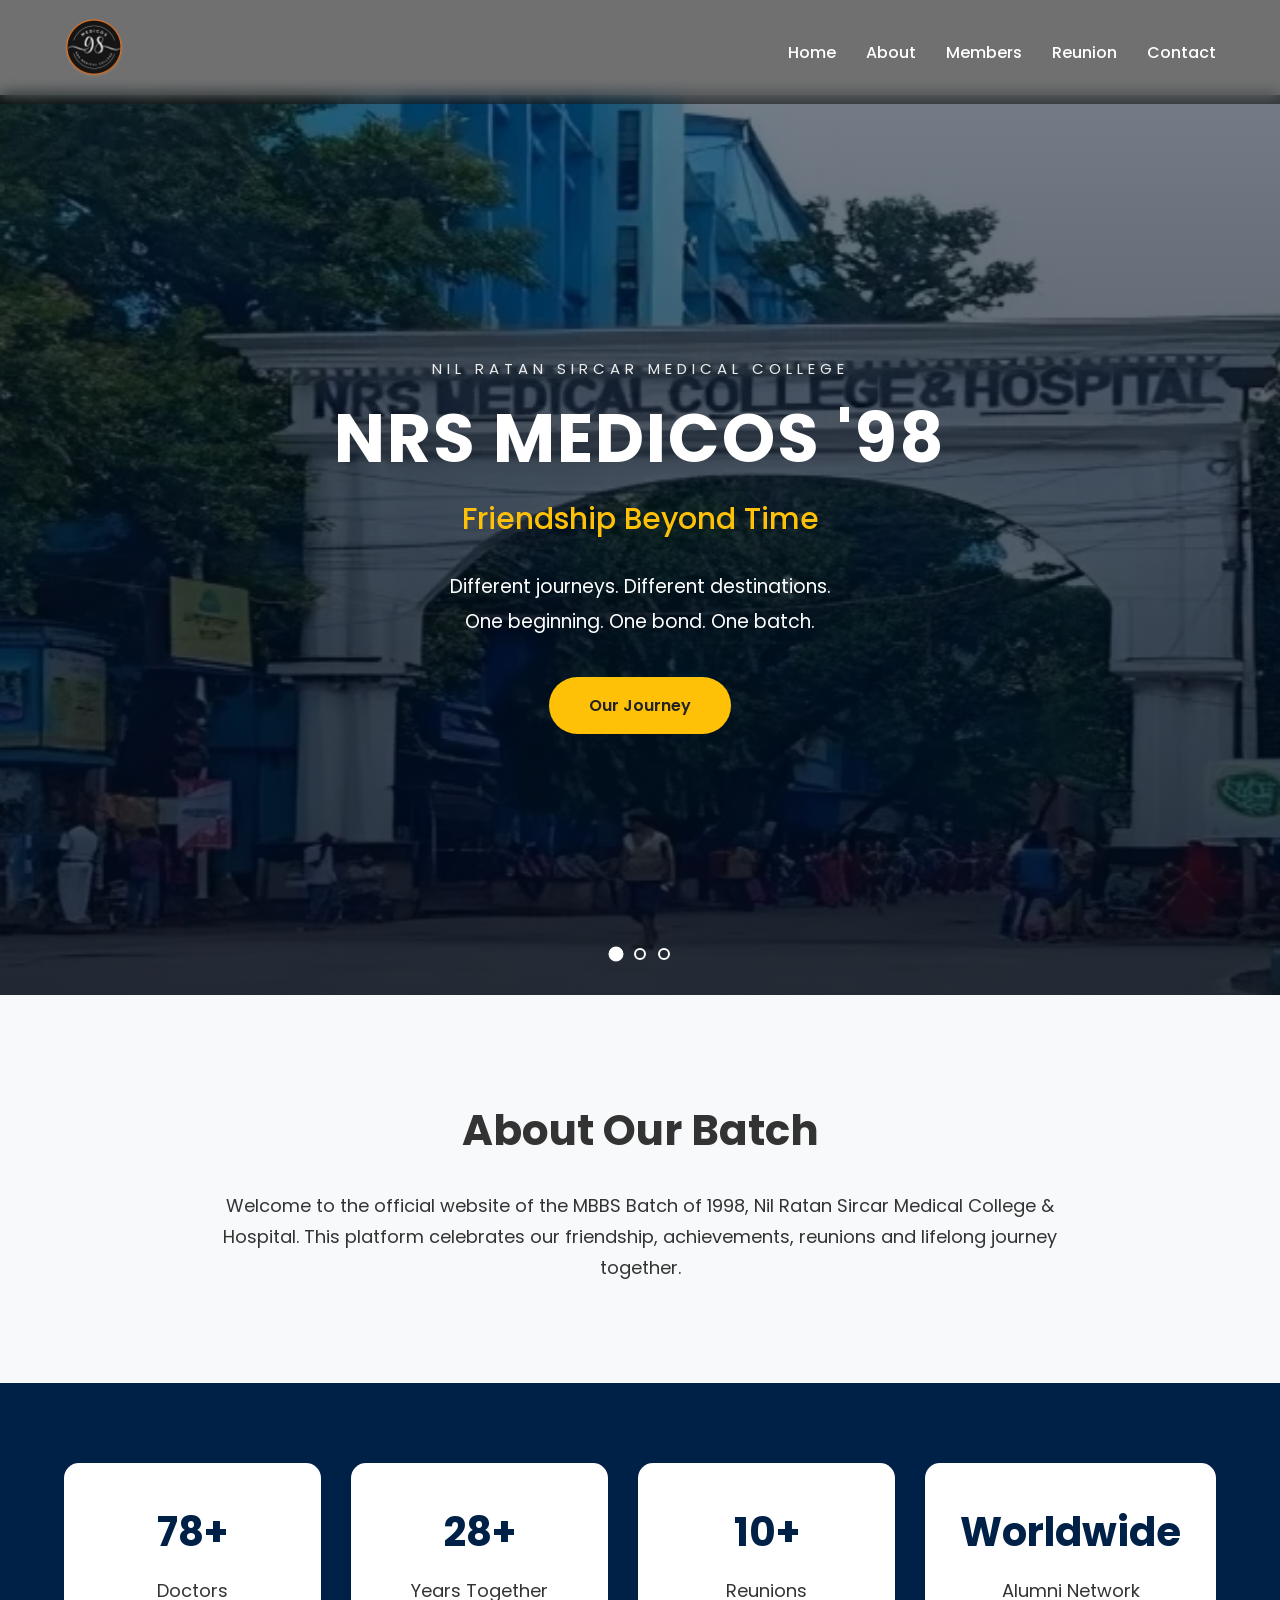
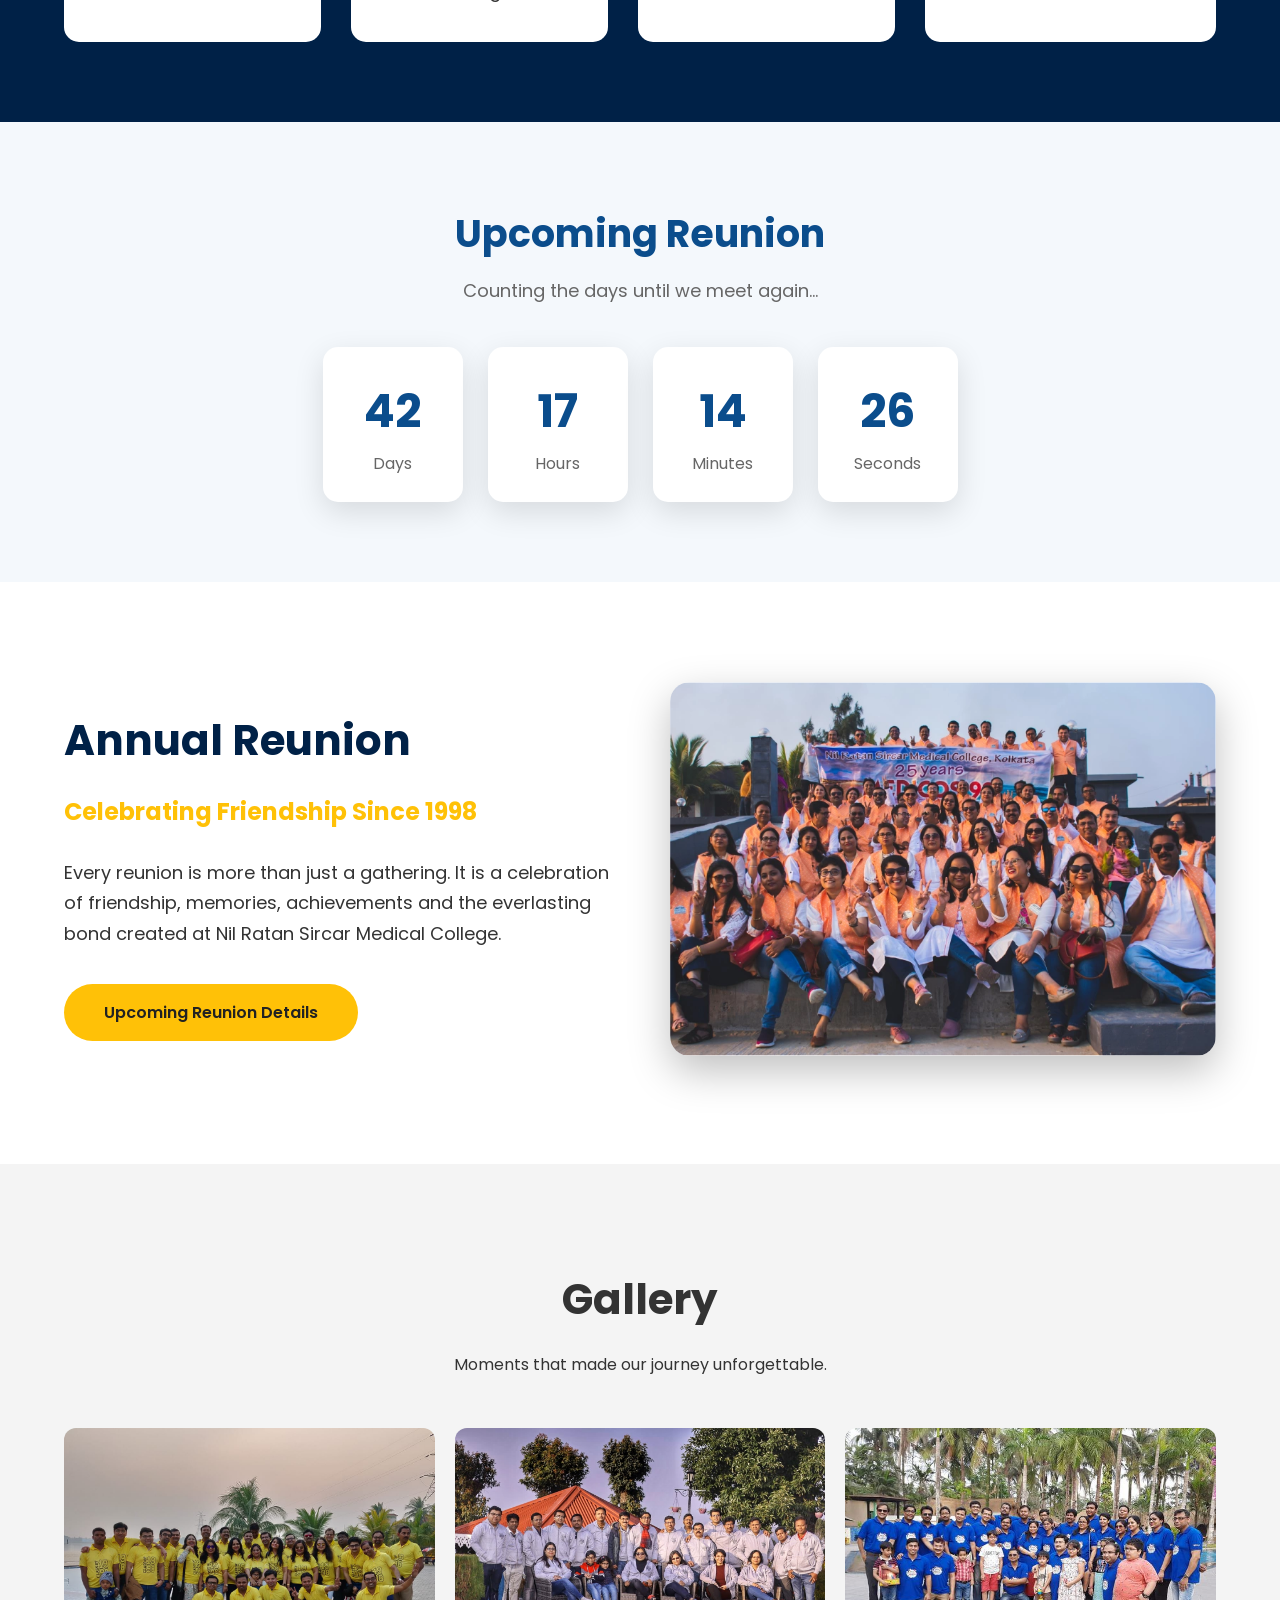
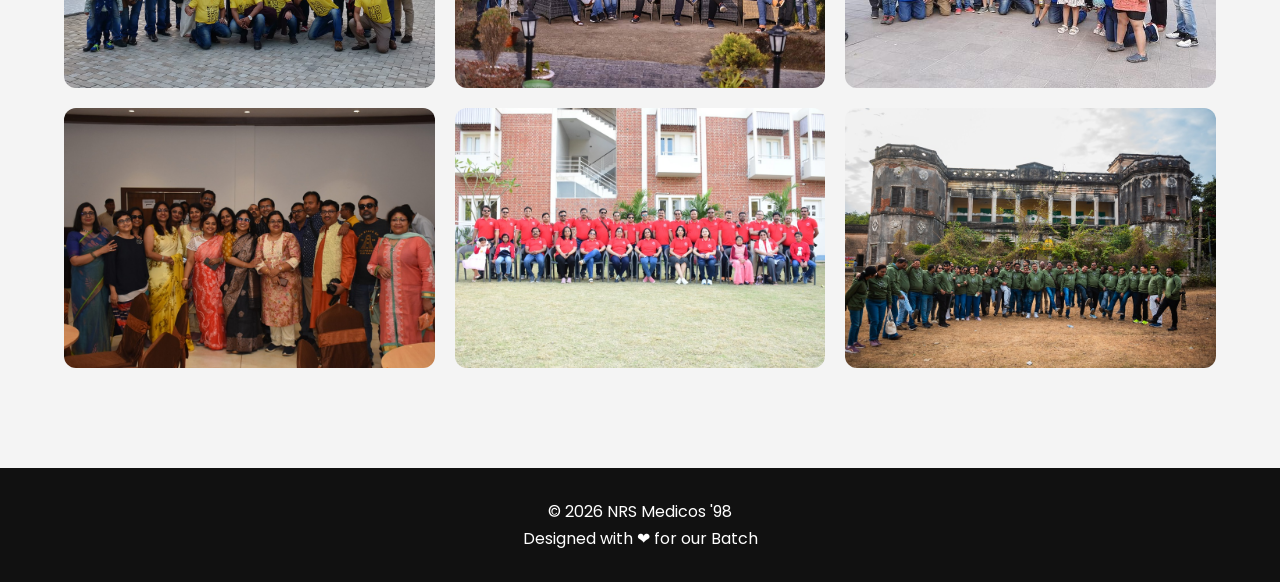
<file: index.html>
<!DOCTYPE html>
<html lang="en">

<head>

    <meta charset="UTF-8">
    <meta name="viewport" content="width=device-width, initial-scale=1.0">

    <title>NRS Medicos '98</title>

    <meta name="description"
        content="Official website of NRS Medical College MBBS Batch 1998">

    <link rel="icon" href="images/favicon.ico">

    <!-- Google Fonts -->
    <link href="https://fonts.googleapis.com/css2?family=Poppins:wght@300;400;500;600;700&display=swap"
        rel="stylesheet">

    <!-- Font Awesome -->
    <link rel="stylesheet"
        href="https://cdnjs.cloudflare.com/ajax/libs/font-awesome/6.7.2/css/all.min.css">

    <!-- Main CSS -->
    <link rel="stylesheet" href="css/style.css">

</head>

<body>

    <!-- Navigation -->
    <header>

        <div class="container">

            <div class="logo">

                <img src="images/logo.png" alt="NRS Medicos">

            </div>

           <nav id="navbar">

    <ul id="menu">

        <li><a href="#">Home</a></li>
        <li><a href="about.html">About</a></li>
        <li><a href="members.html">Members</a></li>
        <li><a href="reunion.html">Reunion</a></li>
        <li><a href="contact.html">Contact</a></li>

    </ul>

</nav>

<div class="menu-btn" id="menuBtn">

    <i class="fa-solid fa-bars"></i>

</div>

            </nav>

        </div>

    </header>



    <!-- Hero Section -->

<section class="hero">

    <div class="hero-slide active"
         style="background-image:url('images/banner.jpg');">
    </div>

    <div class="hero-slide"
         style="background-image:url('images/hero2.JPG');">
    </div>

    <div class="hero-slide"
         style="background-image:url('images/hero3.jpg');">
    </div>

    <div class="hero-overlay"></div>

    <div class="hero-content">

        <p class="hero-small">NIL RATAN SIRCAR MEDICAL COLLEGE</p>

        <h1>NRS MEDICOS '98</h1>

        <h3>Friendship Beyond Time</h3>

        <p class="hero-description">
            Different journeys. Different destinations.<br>
            One beginning. One bond. One batch.
        </p>

        <a href="about.html" class="btn">
            Our Journey
        </a>

    </div>

    <div class="slider-dots">

        <span class="dot active" data-slide="0"></span>
        <span class="dot" data-slide="1"></span>
        <span class="dot" data-slide="2"></span>

    </div>

</section>



    <!-- About Section -->

    <section id="about">

        <div class="container">

            <h2>About Our Batch</h2>

            <p>

                Welcome to the official website of the MBBS Batch of 1998,

                Nil Ratan Sircar Medical College & Hospital.

                This platform celebrates our friendship, achievements,

                reunions and lifelong journey together.

            </p>

        </div>

    </section>



    <!-- Statistics -->

    <section class="stats">

        <div class="container">

            <div class="card">

    <h2>
        <span class="counter" data-target="150">0</span>+
    </h2>

    <p>Doctors</p>

</div>


<div class="card">

    <h2>
        <span class="counter" data-target="28">0</span>+
    </h2>

    <p>Years Together</p>

</div>


<div class="card">

    <h2>
        <span class="counter" data-target="10">0</span>+
    </h2>

    <p>Reunions</p>

</div>
            <div class="card">

                <h2>Worldwide</h2>

                <p>Alumni Network</p>

            </div>

        </div>

    </section>

<section class="countdown-section">

    <div class="container">

        <h2>Upcoming Reunion</h2>

        <p class="countdown-subtitle">
            Counting the days until we meet again...
        </p>

        <div class="countdown">

            <div class="time-box">
                <span id="home-days">000</span>
                <small>Days</small>
            </div>

            <div class="time-box">
                <span id="home-hours">00</span>
                <small>Hours</small>
            </div>

            <div class="time-box">
                <span id="home-minutes">00</span>
                <small>Minutes</small>
            </div>

            <div class="time-box">
                <span id="home-seconds">00</span>
                <small>Seconds</small>
            </div>

        </div>

    </div>

</section>

<!-- Reunion Section -->

<section id="reunion" class="reunion">

    <div class="container">

        <div class="reunion-text">

            <h2>Annual Reunion</h2>

            <h3>Celebrating Friendship Since 1998</h3>

            <p>

                Every reunion is more than just a gathering.
                It is a celebration of friendship, memories,
                achievements and the everlasting bond created at
                Nil Ratan Sircar Medical College.

            </p>

            <a href="reunion.html" class="btn">

                Upcoming Reunion Details

            </a>

        </div>

        <div class="reunion-image">

            <img src="images/reunion.jpg" alt="Reunion">

        </div>

    </div>

</section>

<section id="gallery" class="gallery">

    <div class="container">

        <h2>Gallery</h2>

        <p>Moments that made our journey unforgettable.</p>

        <div class="gallery-grid">

            <img src="images/gallery1.jpg" alt="">

            <img src="images/gallery2.jpg" alt="">

            <img src="images/gallery3.jpg" alt="">

            <img src="images/gallery4.jpg" alt="">

            <img src="images/gallery5.jpg" alt="">

            <img src="images/gallery6.jpg" alt="">

        </div>

    </div>

</section>

    <!-- Footer -->

    <footer>

        <p>

            © 2026 NRS Medicos '98

            <br>

            Designed with ❤ for our Batch

        </p>

    </footer>

    <button id="backToTop"
        aria-label="Back to top">

    <i class="fa-solid fa-arrow-up"></i>

</button>

<script src="js/script.js"></script>

</body>

</html>
</file>
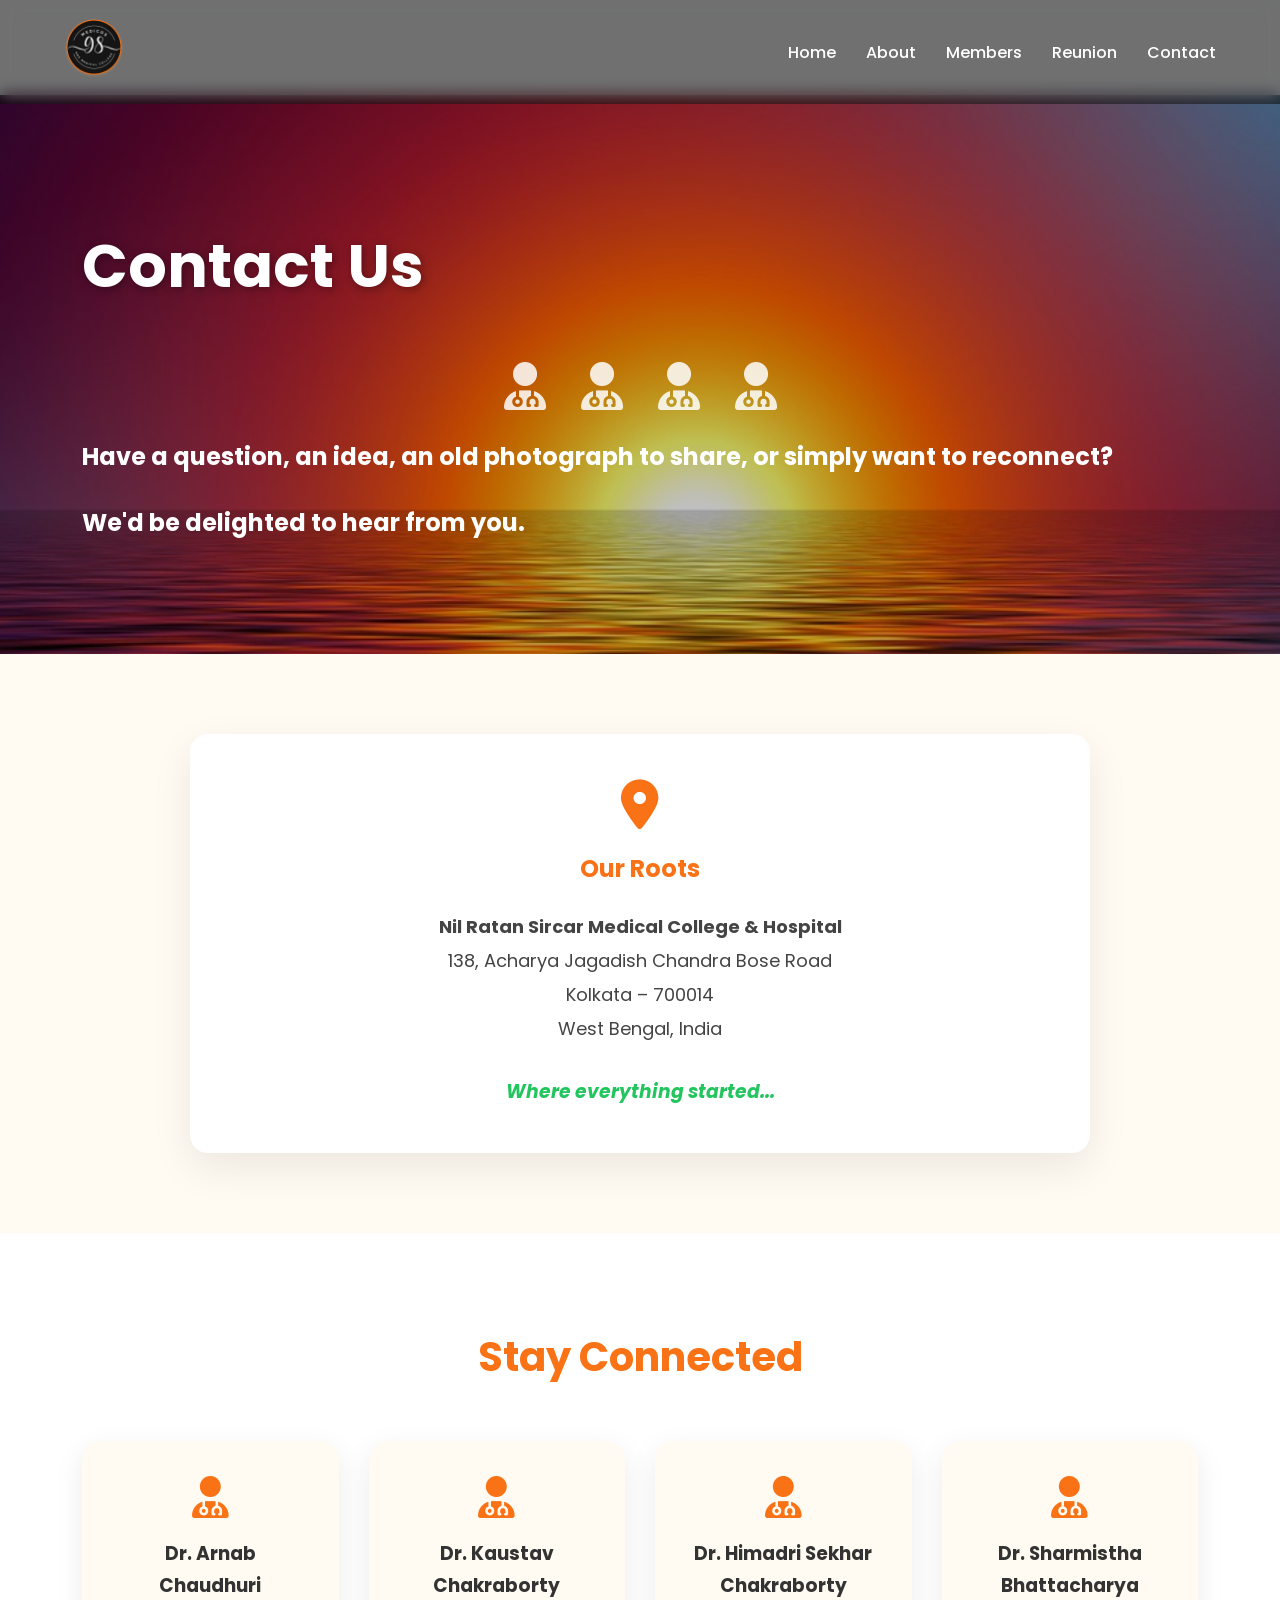
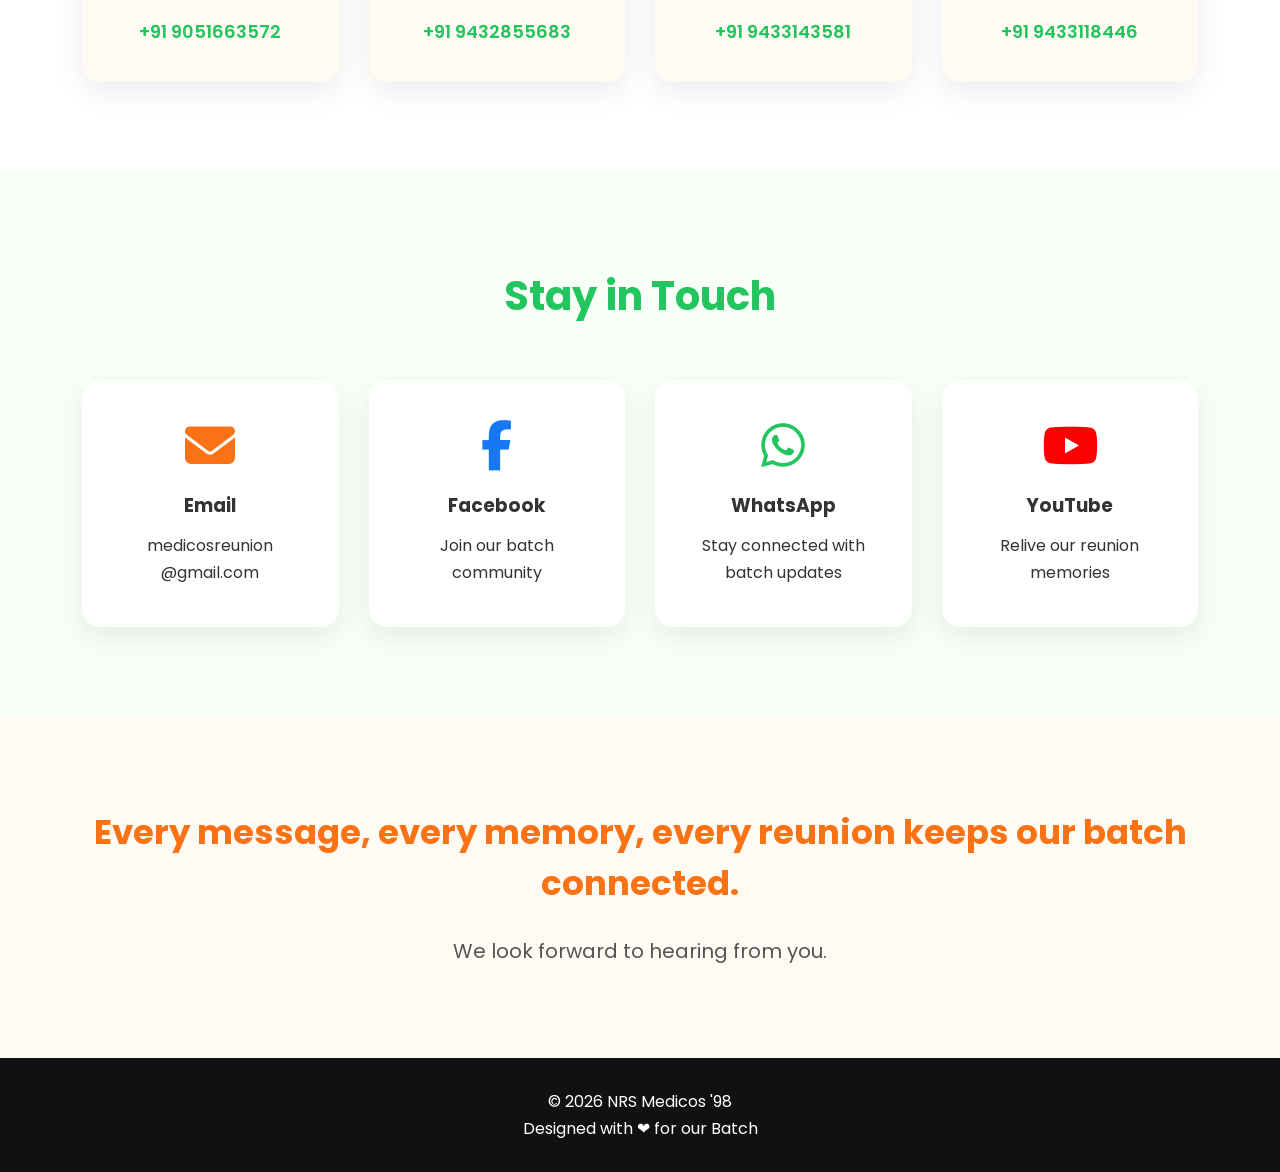
<file: contact.html>
<!DOCTYPE html>
<html lang="en">

<head>

<meta charset="UTF-8">

<meta name="viewport"
content="width=device-width, initial-scale=1.0">

<title>Contact | NRS Medicos '98</title>

<link rel="stylesheet"
href="css/style.css">

<link href="https://fonts.googleapis.com/css2?family=Poppins:wght@300;400;500;600;700&display=swap"
rel="stylesheet">

<link rel="stylesheet"
href="https://cdnjs.cloudflare.com/ajax/libs/font-awesome/6.7.2/css/all.min.css">

</head>

<body>

<header>

<div class="container">

<div class="logo">

<a href="index.html">

<img src="images/logo.png" alt="NRS Medicos">

</a>

</div>

<nav id="navbar">

<ul id="menu">

<li><a href="index.html">Home</a></li>

<li><a href="about.html">About</a></li>

<li><a href="members.html">Members</a></li>

<li><a href="reunion.html">Reunion</a></li>

<li><a class="active"
href="contact.html">Contact</a></li>

</ul>

</nav>

<div class="menu-btn" id="menuBtn">

<i class="fa-solid fa-bars"></i>

</div>

</div>

</header>

<section class="contact-banner">

<div class="container">

<h1>Contact Us</h1>

<p>

<div class="friendship-line">

    <i class="fa-solid fa-user-doctor"></i>

    <i class="fa-solid fa-user-doctor"></i>

    <i class="fa-solid fa-user-doctor"></i>

    <i class="fa-solid fa-user-doctor"></i>

</div>

</p>

<br>

<p class="contact-text">

<h2>Have a question, an idea, an old photograph to share,
or simply want to reconnect?</h2>

</p>

<p class="contact-highlight">

<h2>We'd be delighted to hear from you.</h2>

</p>

</div>

</section>

<section class="roots-section">

<div class="container">

<div class="roots-card">

<i class="fa-solid fa-location-dot"></i>

<h2>Our Roots</h2>

<p>

<strong>Nil Ratan Sircar Medical College & Hospital</strong>

<br>

138, Acharya Jagadish Chandra Bose Road

<br>

Kolkata – 700014

<br>

West Bengal, India

</p>

<h3>

Where everything started...

</h3>

</div>

</div>

</section>

<section class="contacts-section">

<div class="container">

<h2>

Stay Connected

</h2>

<div class="contact-grid">

<div class="person-card">

<i class="fa-solid fa-user-doctor"></i>

<h3>Dr. Arnab Chaudhuri</h3>

<p>

<a href="tel:+919051663572">

+91 9051663572

</a>

</p>

</div>

<div class="person-card">

<i class="fa-solid fa-user-doctor"></i>

<h3>Dr. Kaustav Chakraborty</h3>

<p>

<a href="tel:+919432855683">

+91 9432855683

</a>

</p>

</div>

<div class="person-card">

<i class="fa-solid fa-user-doctor"></i>

<h3>Dr. Himadri Sekhar Chakraborty</h3>

<p>

<a href="tel:+919433143581">

+91 9433143581

</a>

</p>

</div>

<div class="person-card">

<i class="fa-solid fa-user-doctor"></i>

<h3>Dr. Sharmistha Bhattacharya</h3>

<p>

<a href="tel:+919433118446">

+91 9433118446

</a>

</p>

</div>

</div>

</div>

</section>

<section class="social-section">

<div class="container">

<h2>

Stay in Touch

</h2>

<div class="social-grid">

<a href="mailto:medicosreunion@gmail.com"
class="social-card email">

<i class="fa-solid fa-envelope"></i>

<h3>Email</h3>

<p>

medicosreunion @gmail.com

</p>

</a>

<a href="https://www.facebook.com/share/g/1CN8D7TZiS/"

target="_blank"

class="social-card facebook">

<i class="fa-brands fa-facebook-f"></i>

<h3>Facebook</h3>

<p>

Join our batch community

</p>

</a>

<a href="https://chat.whatsapp.com/B9hCro8miIFFypdqTBQge3?s=em&p=a&mlu=4"

target="_blank"

class="social-card whatsapp">

<i class="fa-brands fa-whatsapp"></i>

<h3>WhatsApp</h3>

<p>

Stay connected with batch updates

</p>

</a>

<a href="https://www.youtube.com/@Medicos98NRSMCH"

target="_blank"

class="social-card youtube">

<i class="fa-brands fa-youtube"></i>

<h3>YouTube</h3>

<p>

Relive our reunion memories

</p>

</a>

</div>

</div>

</section>

<section class="contact-ending">

<div class="container">

<h2>

Every message, every memory,
every reunion keeps our batch connected.

</h2>

<p>

We look forward to hearing from you.

</p>

</div>

</section>

<footer>

<p>

© 2026 NRS Medicos '98

<br>

Designed with ❤ for our Batch

</p>

</footer>

<script src="js/script.js"></script>

</body>

</html>
</file>
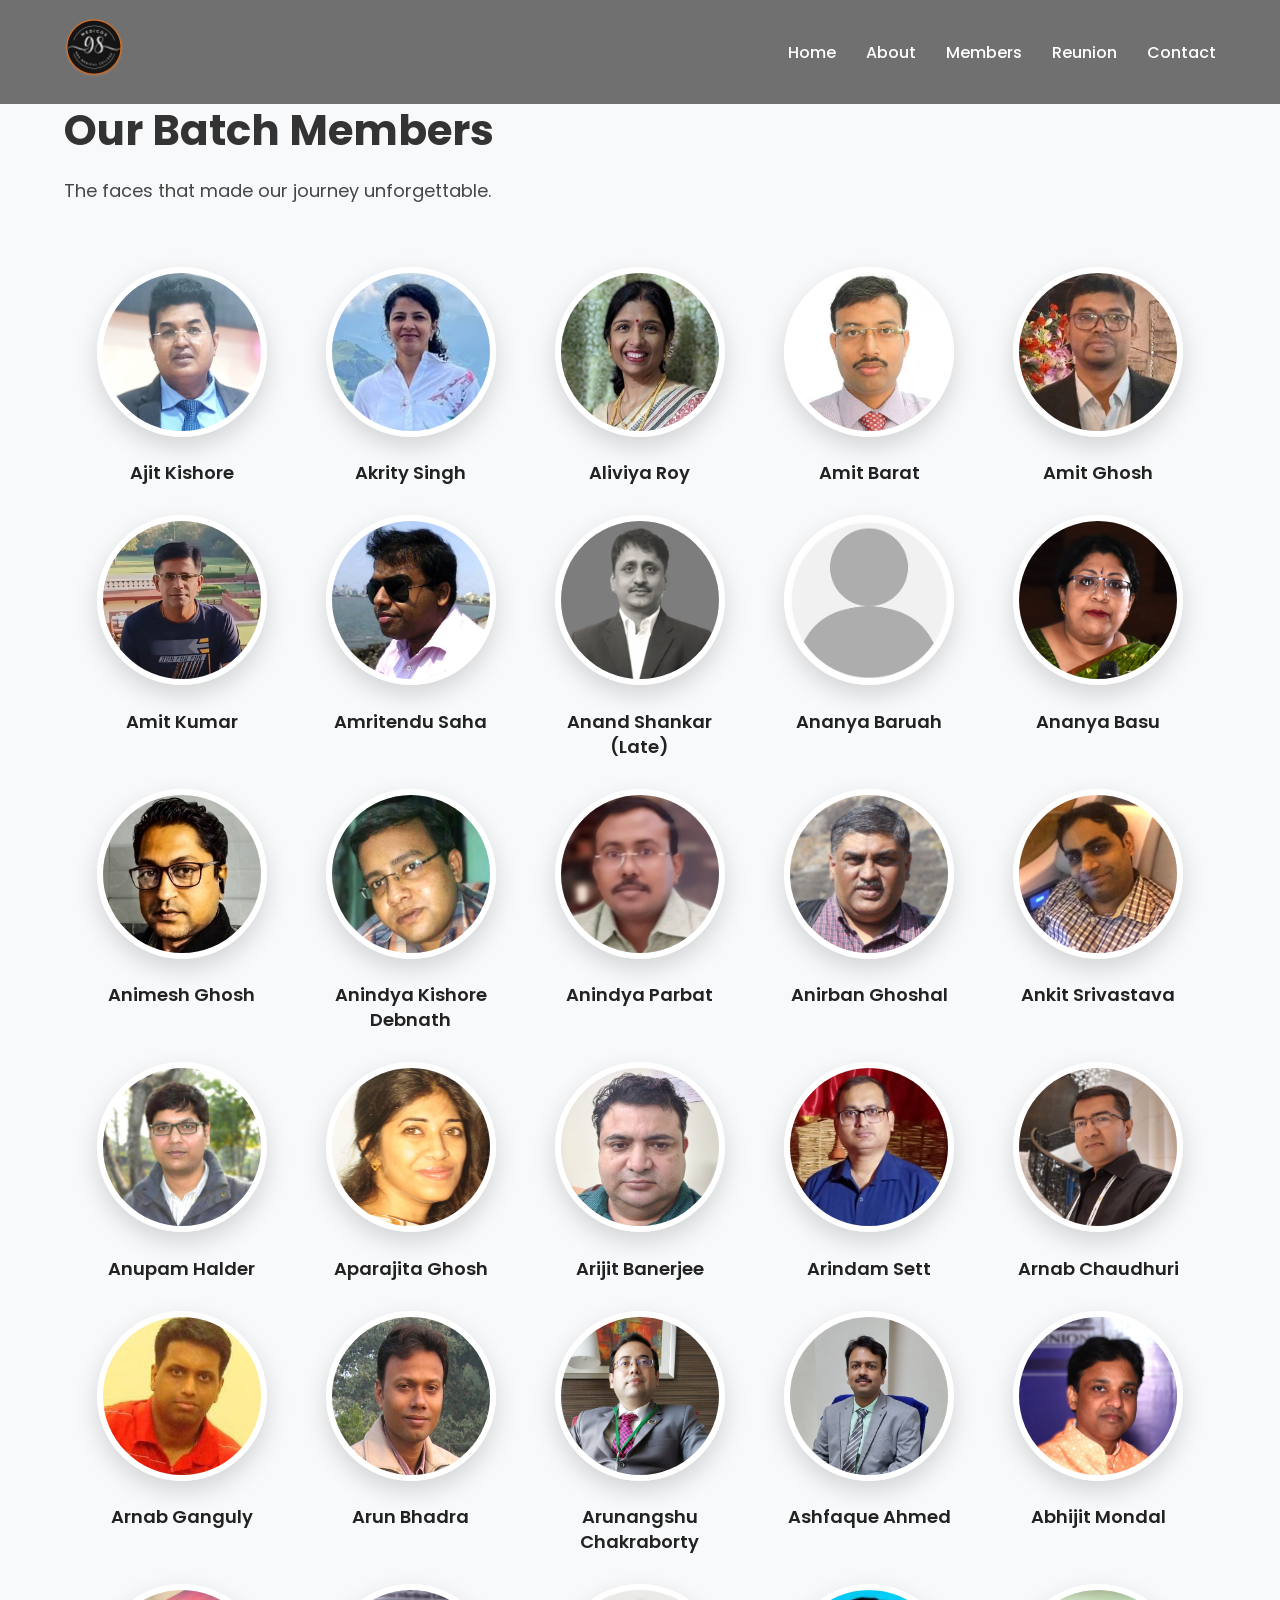
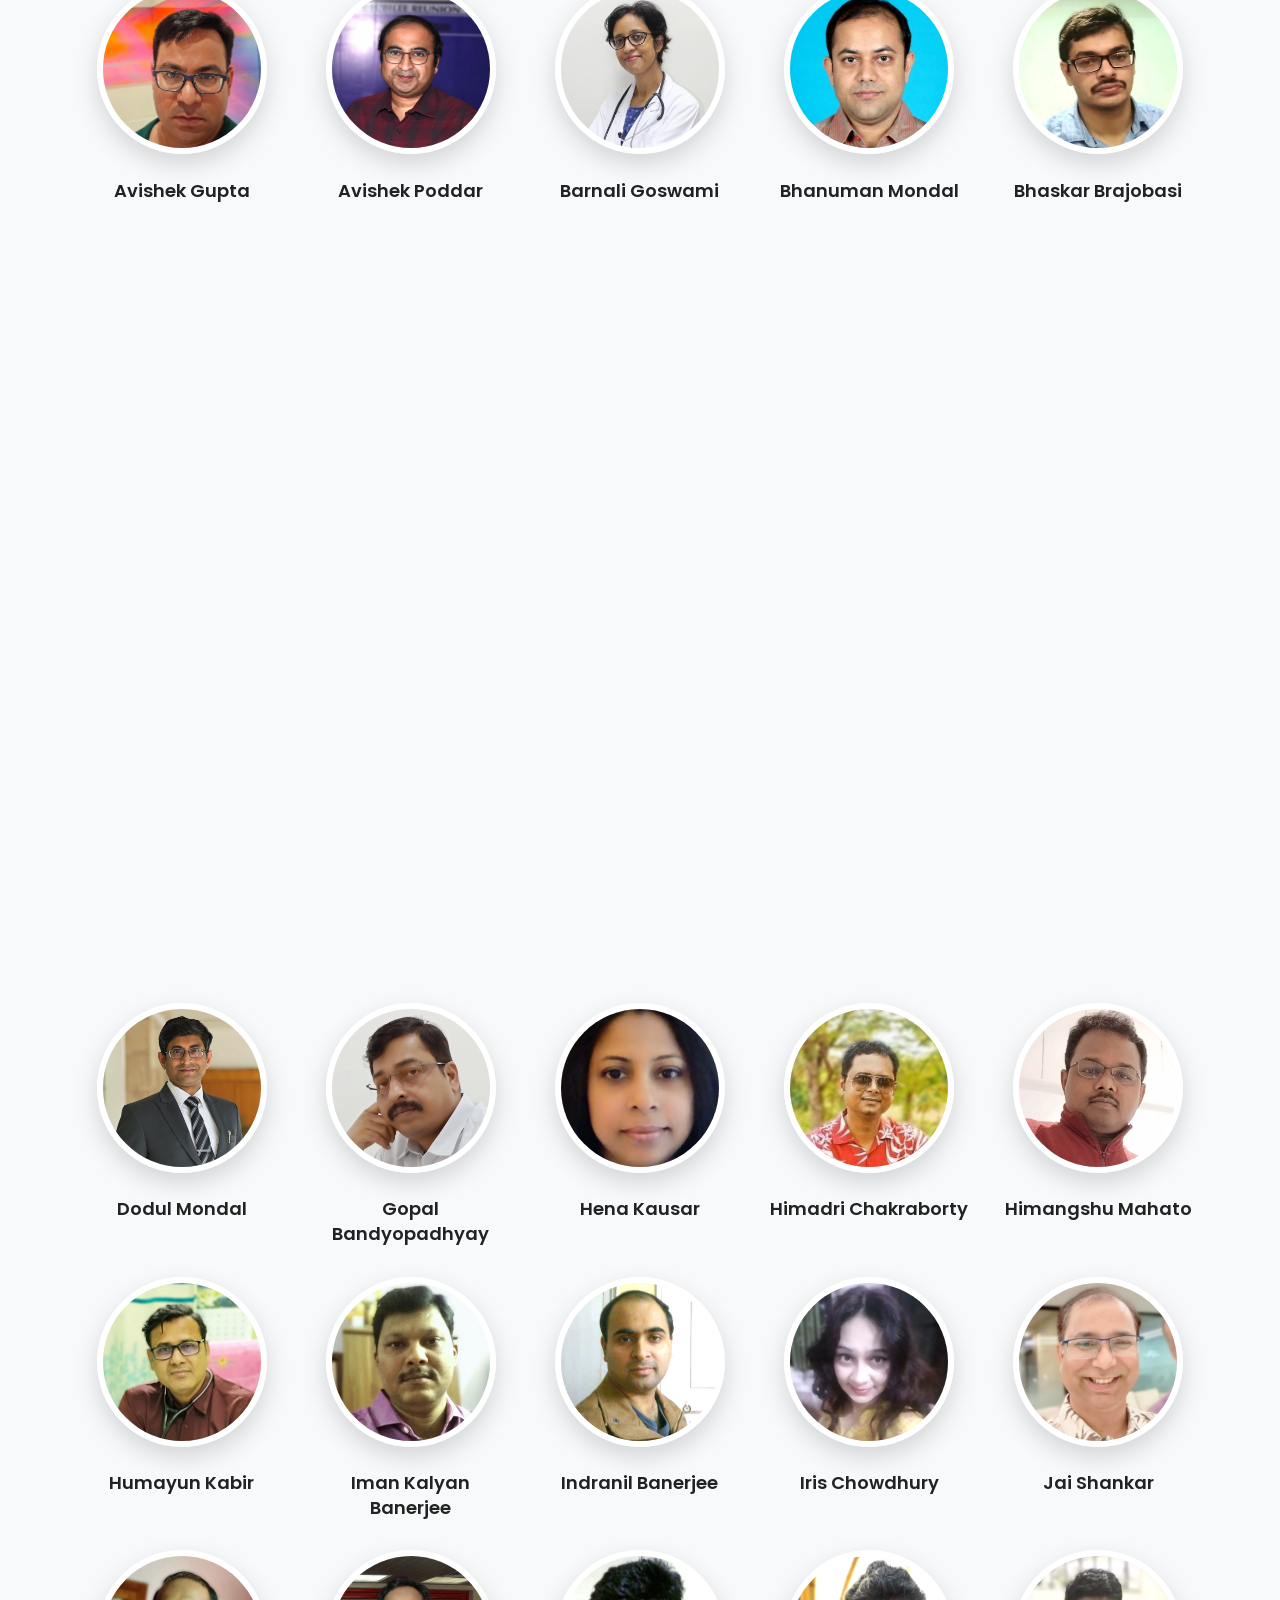
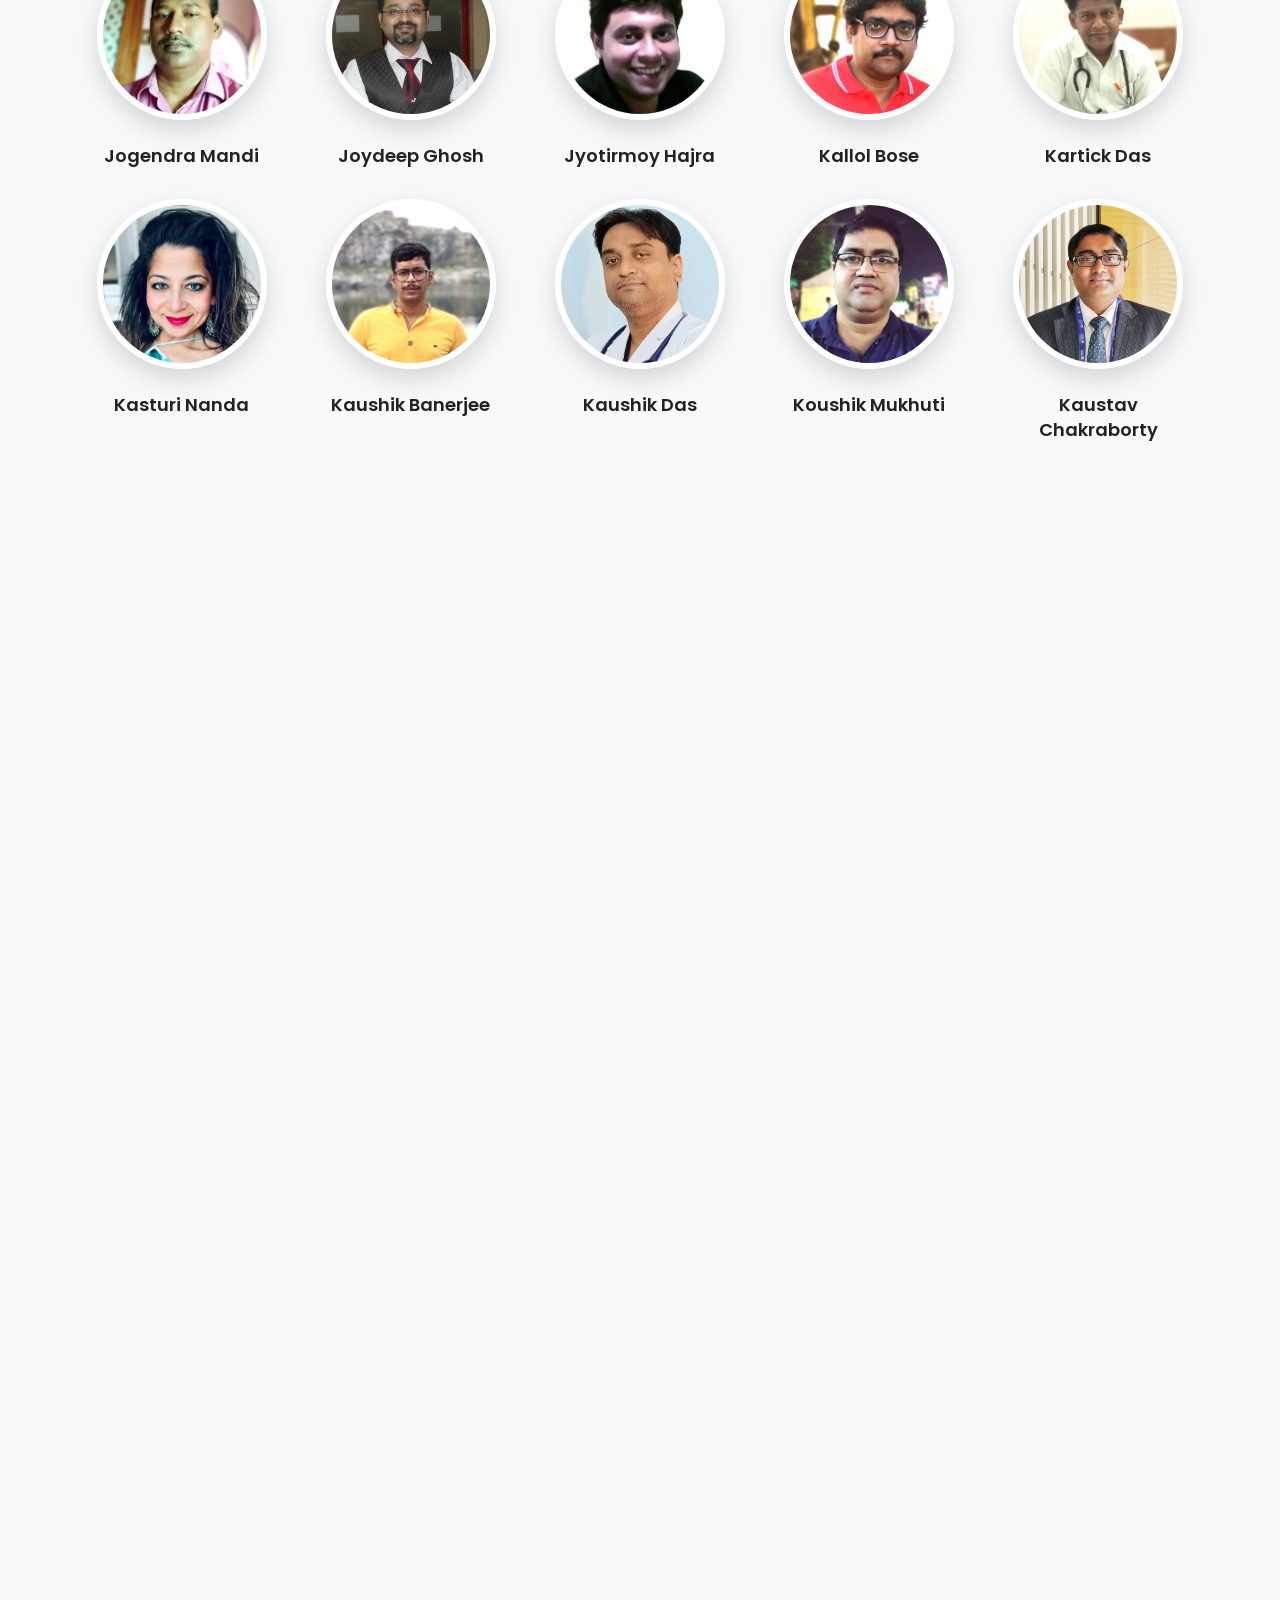
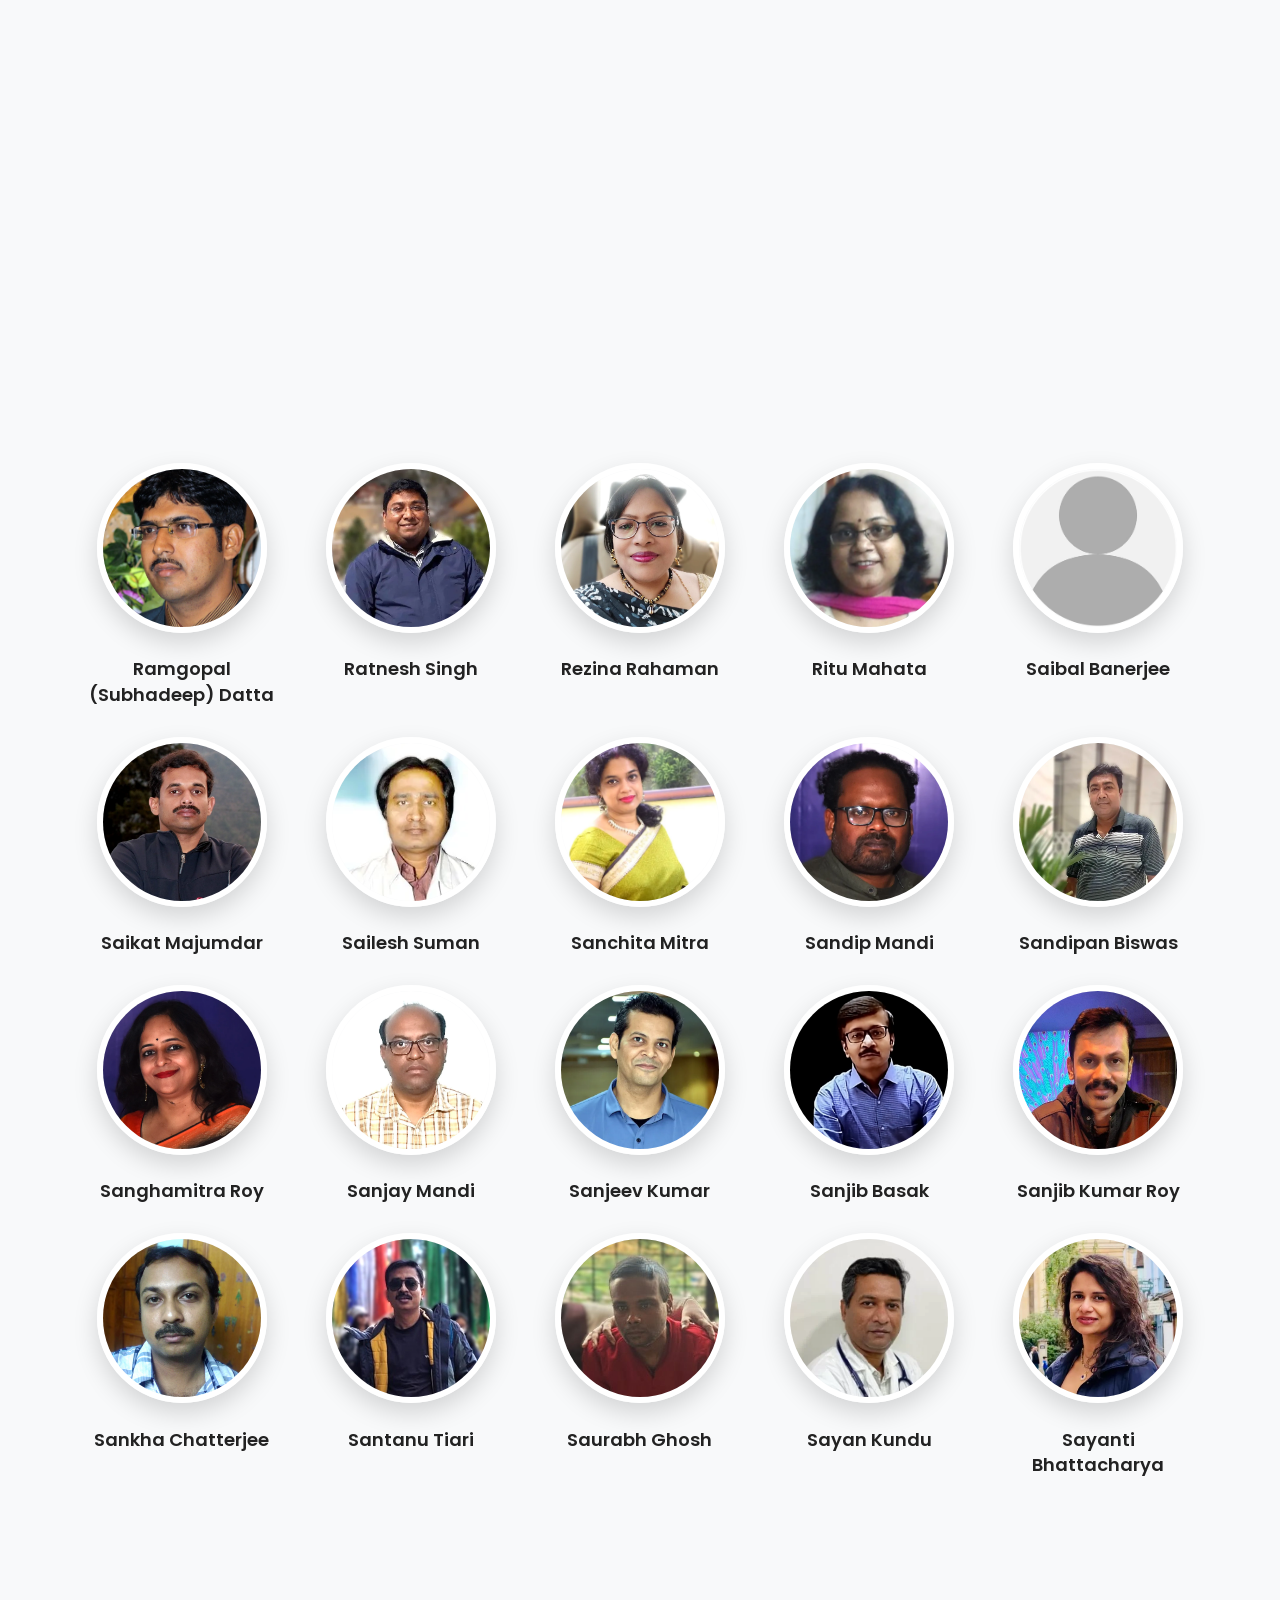
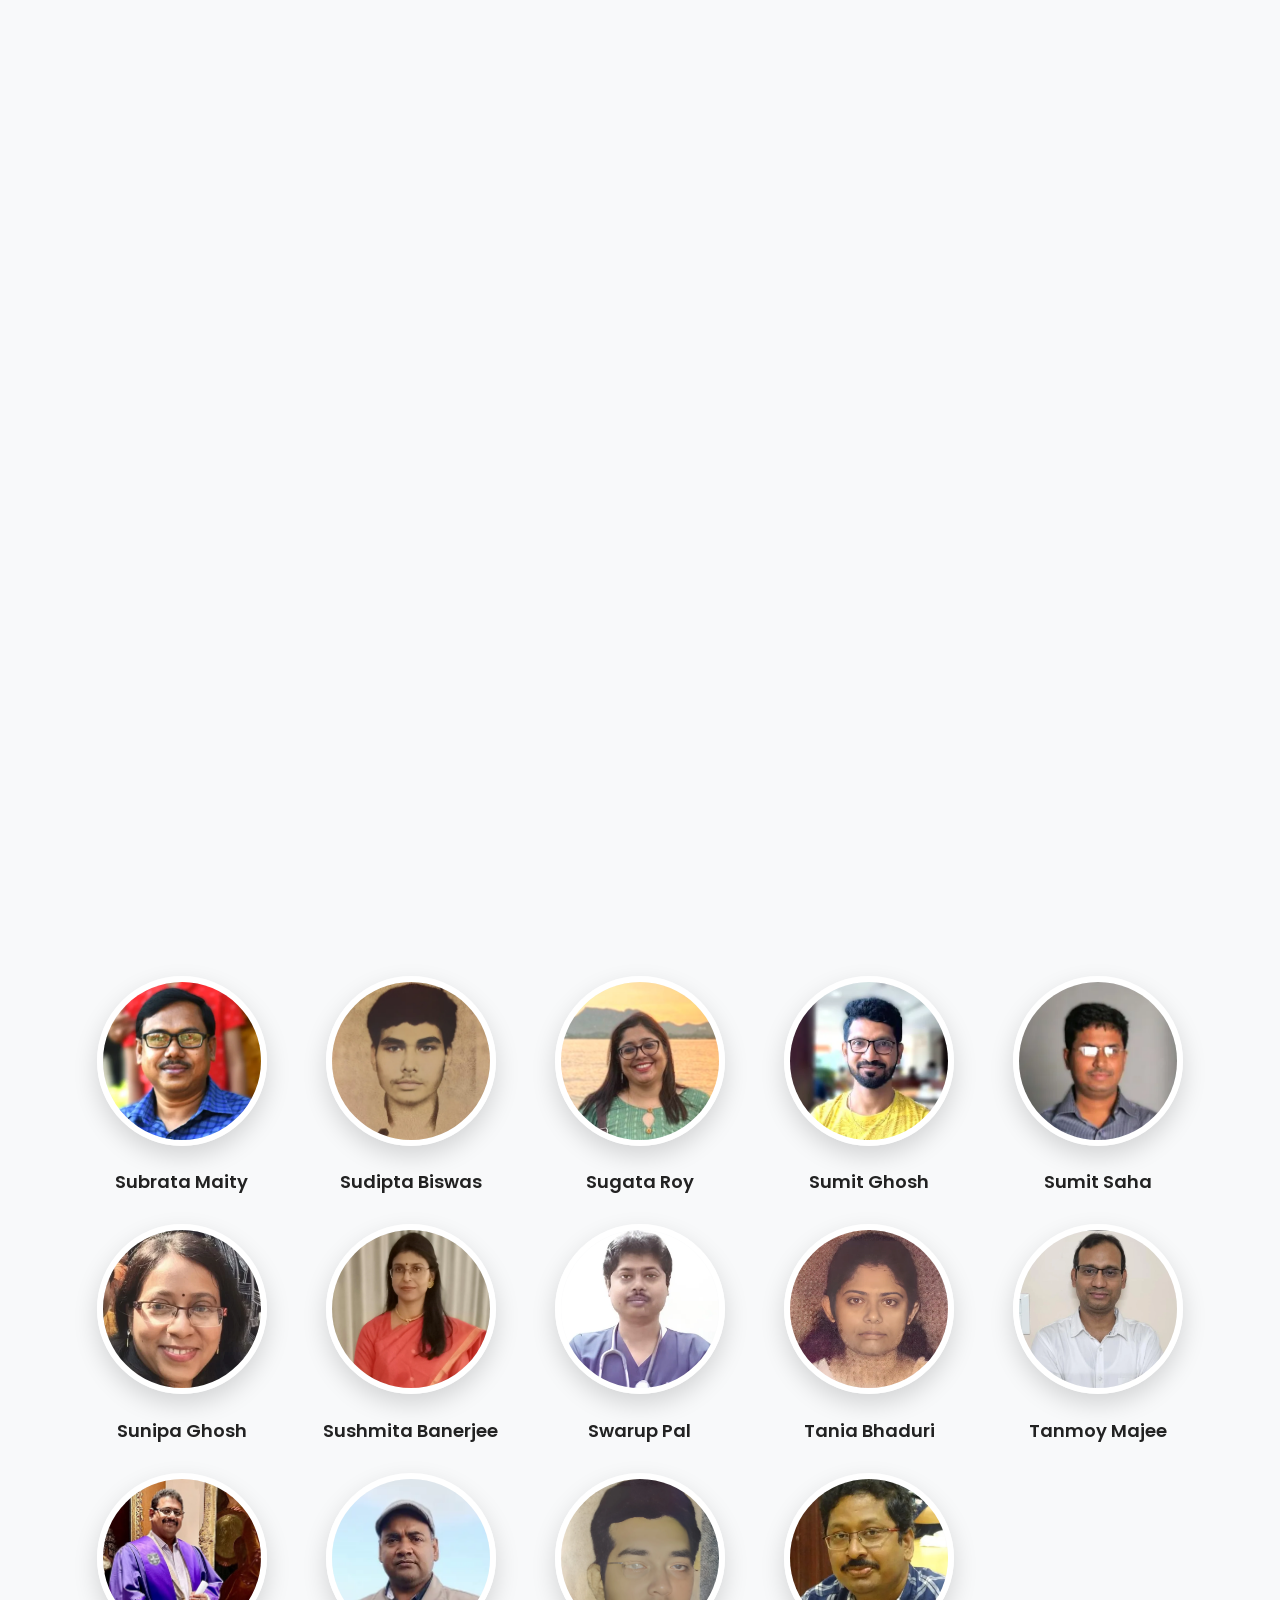
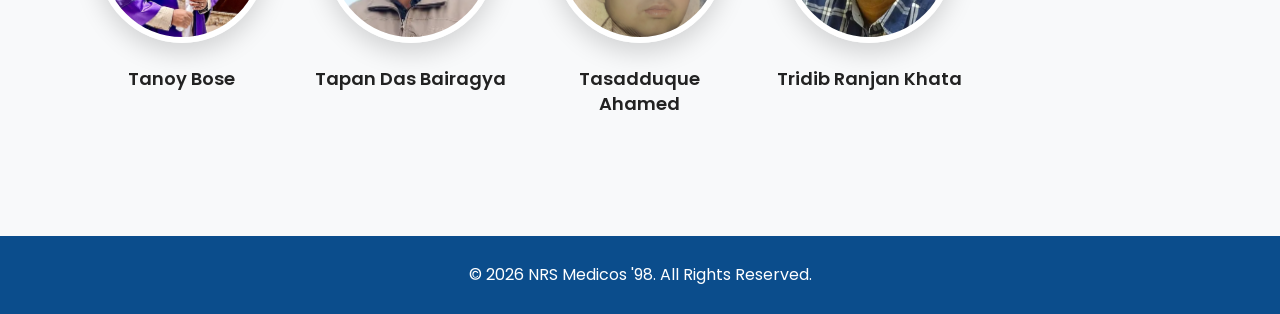
<file: members.html>
<!DOCTYPE html>
<html lang="en">

<head>

<meta charset="UTF-8">

<meta name="viewport"
content="width=device-width, initial-scale=1.0">

<title>Members | NRS Medicos '98</title>

<link rel="stylesheet"
href="css/style.css">

<link href="https://fonts.googleapis.com/css2?family=Poppins:wght@300;400;500;600;700&display=swap"
rel="stylesheet">

<link rel="stylesheet"
href="https://cdnjs.cloudflare.com/ajax/libs/font-awesome/6.7.2/css/all.min.css">

</head>

<body>

 <header>

        <div class="container">

            <div class="logo">

                <img src="images/logo.png" alt="NRS Medicos">

            </div>

           <nav id="navbar">

    <ul id="menu">

        <li><a href="index.html">Home</a></li>
        <li><a href="about.html">About</a></li>
        <li><a href="members.html">Members</a></li>
        <li><a href="reunion.html">Reunion</a></li>
        <li><a href="contact.html">Contact</a></li>

    </ul>

</nav>

<div class="menu-btn" id="menuBtn">

    <i class="fa-solid fa-bars"></i>

</div>

            </nav>

        </div>

    </header>


<section class="member-banner">

<div class="container">

<h1>Our Batch Members</h1>

<p>

The faces that made our journey unforgettable.

</p>

</div>

</section>



<section class="member-section">

<div class="container">

<ul class="member-wrapper">

<li class="member-item">
<img class="member-img"
src="./Members – medicos 98 NRS Medical College_files/ajith-kishore.webp"
alt="Ajit Kishore">
<h3 class="member-name">
Ajit Kishore
</h3>
</li>

<li class="member-item">
<img class="member-img"
src="./Members – medicos 98 NRS Medical College_files/akrity-singh.jpg"
alt="Akrity Singh">
<h3 class="member-name">
Akrity Singh
</h3>
</li>

<li class="member-item">
<img class="member-img"
src="./Members – medicos 98 NRS Medical College_files/aliviya-roy.jpg"
alt="Aliviya Roy">
<h3 class="member-name">
Aliviya Roy
</h3>
</li>

<li class="member-item">
<img class="member-img"
src="./Members – medicos 98 NRS Medical College_files/amit-barat.jpg"
alt="Amit Barat">
<h3 class="member-name">
Amit Barat
</h3>
</li>

<li class="member-item">
<img class="member-img"
src="./Members – medicos 98 NRS Medical College_files/amit-ghosh.jpg"
alt="Amit Ghosh">
<h3 class="member-name">
Amit Ghosh
</h3>
</li>

<li class="member-item">
<img class="member-img"
src="./Members – medicos 98 NRS Medical College_files/WhatsApp-Image-2024-02-28-at-9.50.40-AM.webp"
alt="Amit Kumar">
<h3 class="member-name">
Amit Kumar
</h3>
</li>

<li class="member-item">
<img class="member-img"
src="./Members – medicos 98 NRS Medical College_files/amritendu-saha.jpg"
alt="Amritendu Saha">
<h3 class="member-name">
Amritendu Saha
</h3>
</li>

<li class="member-item">
<img class="member-img"
src="./Members – medicos 98 NRS Medical College_files/anand.webp"
alt="Anand Shankar">
<h3 class="member-name">
Anand Shankar (Late)
</h3>
</li>

<li class="member-item">
<img class="member-img"
src="./Members – medicos 98 NRS Medical College_files/a-person.png"
alt="Ananya Baruah">
<h3 class="member-name">
Ananya Baruah
</h3>
</li>

<li class="member-item">
<img class="member-img"
src="./Members – medicos 98 NRS Medical College_files/ananya.webp"
alt="Ananya Basu">
<h3 class="member-name">
Ananya Basu
</h3>
</li>

<li class="member-item">
    <img class="member-img"
         src="./Members – medicos 98 NRS Medical College_files/animesh-ghosh.jpg"
         alt="Animesh Ghosh">
    <h3 class="member-name">
        Animesh Ghosh
    </h3>
</li>

<li class="member-item">
    <img class="member-img"
         src="./Members – medicos 98 NRS Medical College_files/anindya-kishore-debnath.jpg"
         alt="Anindya Kishore Debnath">
    <h3 class="member-name">
        Anindya Kishore Debnath
    </h3>
</li>

<li class="member-item">
    <img class="member-img"
         src="./Members – medicos 98 NRS Medical College_files/anindya-parbat.jpg"
         alt="Anindya Parbat">
    <h3 class="member-name">
        Anindya Parbat
    </h3>
</li>

<li class="member-item">
    <img class="member-img"
         src="./Members – medicos 98 NRS Medical College_files/anirban-ghosal.jpg"
         alt="Anirban Ghoshal">
    <h3 class="member-name">
        Anirban Ghoshal
    </h3>
</li>

<li class="member-item">
    <img class="member-img"
         src="./Members – medicos 98 NRS Medical College_files/ankit-srivastava.jpg"
         alt="Ankit Srivastava">
    <h3 class="member-name">
        Ankit Srivastava
    </h3>
</li>

<li class="member-item">
    <img class="member-img"
         src="./Members – medicos 98 NRS Medical College_files/anupam-halder.jpg"
         alt="Anupam Halder">
    <h3 class="member-name">
        Anupam Halder
    </h3>
</li>

<li class="member-item">
    <img class="member-img"
         src="./Members – medicos 98 NRS Medical College_files/aparajita-ghosh.jpg"
         alt="Aparajita Ghosh">
    <h3 class="member-name">
        Aparajita Ghosh
    </h3>
</li>

<li class="member-item">
    <img class="member-img"
         src="./Members – medicos 98 NRS Medical College_files/arijit-banerjee.jpg"
         alt="Arijit Banerjee">
    <h3 class="member-name">
        Arijit Banerjee
    </h3>
</li>

<li class="member-item">
    <img class="member-img"
         src="./Members – medicos 98 NRS Medical College_files/arindam-sett.jpg"
         alt="Arindam Sett">
    <h3 class="member-name">
        Arindam Sett
    </h3>
</li>

<li class="member-item">
    <img class="member-img"
         src="./Members – medicos 98 NRS Medical College_files/arnab-chaudhuri.jpg"
         alt="Arnab Chaudhuri">
    <h3 class="member-name">
        Arnab Chaudhuri
    </h3>
</li>

<li class="member-item">
    <img class="member-img"
         src="./Members – medicos 98 NRS Medical College_files/arnab-ganguly.jpg"
         alt="Arnab Ganguly">
    <br>
    <h3 class="member-name">Arnab Ganguly</h3>
</li>

<li class="member-item">
    <img class="member-img"
         src="./Members – medicos 98 NRS Medical College_files/arun-bhadra.jpg"
         alt="Arun Bhadra">
    <br>
    <h3 class="member-name">Arun Bhadra</h3>
</li>

<li class="member-item">
    <img class="member-img"
         src="./Members – medicos 98 NRS Medical College_files/arunangshu-chakraborty.jpg"
         alt="Arunangshu Chakraborty">
    <br>
    <h3 class="member-name">Arunangshu Chakraborty</h3>
</li>

<li class="member-item">
    <img class="member-img"
         src="./Members – medicos 98 NRS Medical College_files/asfaque-ahmed.jpg"
         alt="Ashfaque Ahmed">
    <br>
    <h3 class="member-name">Ashfaque Ahmed</h3>
</li>

<li class="member-item">
    <img class="member-img"
         src="./Members – medicos 98 NRS Medical College_files/avijit.webp"
         alt="Abhijit Mondal">
    <br>
    <h3 class="member-name">Abhijit Mondal</h3>
</li>

<li class="member-item">
    <img class="member-img"
         src="./Members – medicos 98 NRS Medical College_files/avishek-gupta.jpg"
         alt="Avishek Gupta">
    <br>
    <h3 class="member-name">Avishek Gupta</h3>
</li>

<li class="member-item">
    <img class="member-img"
         src="./Members – medicos 98 NRS Medical College_files/avishek.webp"
         alt="Avishek Poddar">
    <br>
    <h3 class="member-name">Avishek Poddar</h3>
</li>

<li class="member-item">
    <img class="member-img"
         src="./Members – medicos 98 NRS Medical College_files/barnali.webp"
         alt="Barnali Goswami">
    <br>
    <h3 class="member-name">Barnali Goswami</h3>
</li>

<li class="member-item">
    <img class="member-img"
         src="./Members – medicos 98 NRS Medical College_files/bhanuman.webp"
         alt="Bhanuman Mondal">
    <br>
    <h3 class="member-name">Bhanuman Mondal</h3>
</li>

<li class="member-item">
    <img class="member-img"
         src="./Members – medicos 98 NRS Medical College_files/bhaskar.webp"
         alt="Bhaskar Brajobasi">
    <br>
    <h3 class="member-name">Bhaskar Brajobasi</h3>
</li>

<li class="member-item">
    <img class="member-img"
         src="./Members – medicos 98 NRS Medical College_files/WhatsApp-Image-2024-02-28-at-2.18.50-PM-1.webp">
    <br>
    <h3 class="member-name">Bibartan Saha</h3>
</li>

<li class="member-item">
    <img class="member-img"
         src="./Members – medicos 98 NRS Medical College_files/Bishnupada-De.jpg">
    <br>
    <h3 class="member-name">Bishnupada De</h3>
</li>

<li class="member-item">
    <img class="member-img"
         src="./Members – medicos 98 NRS Medical College_files/biswanath.webp">
    <br>
    <h3 class="member-name">Biswanath Basu</h3>
</li>

<li class="member-item">
    <img class="member-img"
         src="./Members – medicos 98 NRS Medical College_files/brajesh.webp">
    <br>
    <h3 class="member-name">Brajesh Kumar</h3>
</li>

<li class="member-item">
    <img class="member-img"
         src="./Members – medicos 98 NRS Medical College_files/Chanchal-Bhunia.jpg">
    <br>
    <h3 class="member-name">Chanchal Bhunia</h3>
</li>

<li class="member-item">
    <img class="member-img"
         src="./Members – medicos 98 NRS Medical College_files/chandra_vibash.webp">
    <br>
    <h3 class="member-name">Chandra Vibhash</h3>
</li>

<li class="member-item">
    <img class="member-img"
         src="./Members – medicos 98 NRS Medical College_files/chhoton.webp">
    <br>
    <h3 class="member-name">Chhotan Mondal</h3>
</li>

<li class="member-item">
    <img class="member-img"
         src="./Members – medicos 98 NRS Medical College_files/WhatsApp-Image-2024-02-28-at-10.36.24-AM.webp">
    <br>
    <h3 class="member-name">Debabanhi Barua</h3>
</li>

<li class="member-item">
    <img class="member-img"
         src="./Members – medicos 98 NRS Medical College_files/Debabrata-Biswas.jpg">
    <br>
    <h3 class="member-name">Debabrata Biswas</h3>
</li>

<li class="member-item">
    <img class="member-img"
         src="./Members – medicos 98 NRS Medical College_files/devadrita.webp">
    <br>
    <h3 class="member-name">Devadrita Biswas</h3>
</li>

<li class="member-item">
    <img class="member-img"
         src="./Members – medicos 98 NRS Medical College_files/Debchandan-Roy.jpg">
    <br>
    <h3 class="member-name">Debchandan Roy</h3>
</li>

<li class="member-item">
    <img class="member-img"
         src="./Members – medicos 98 NRS Medical College_files/debiprasad.webp">
    <br>
    <h3 class="member-name">Debiprasad Singha Mahapatra</h3>
</li>

<li class="member-item">
    <img class="member-img"
         src="./Members – medicos 98 NRS Medical College_files/debjani.webp">
    <br>
    <h3 class="member-name">Debjani Roy Chowdhuri</h3>
</li>

<li class="member-item">
    <img class="member-img"
         src="./Members – medicos 98 NRS Medical College_files/profile-pic-e1709661522657.webp">
    <br>
    <h3 class="member-name">Dibyendu Roy</h3>
</li>

<li class="member-item">
    <img class="member-img"
         src="./Members – medicos 98 NRS Medical College_files/WhatsApp-Image-2024-03-04-at-11.38.31-PM.webp">
    <br>
    <h3 class="member-name">Dipankar Mukherjee</h3>
</li>

<li class="member-item">
    <img class="member-img"
         src="./Members – medicos 98 NRS Medical College_files/Dodul-Mondal.jpg">
    <br>
    <h3 class="member-name">Dodul Mondal</h3>
</li>

<li class="member-item">
    <img class="member-img"
         src="./Members – medicos 98 NRS Medical College_files/WhatsApp-Image-2024-02-27-at-11.42.02-AM-e1709622379187.webp">
    <br>
    <h3 class="member-name">Gopal Bandyopadhyay</h3>
</li>

<li class="member-item">
    <img class="member-img"
         src="./Members – medicos 98 NRS Medical College_files/WhatsApp-Image-2024-02-28-at-9.41.18-AM.webp">
    <br>
    <h3 class="member-name">Hena Kausar</h3>
</li>

<li class="member-item">
    <img class="member-img"
         src="./Members – medicos 98 NRS Medical College_files/Himadri-Sekhar-Chakraborty.jpg">
    <br>
    <h3 class="member-name">Himadri Chakraborty</h3>
</li>

<li class="member-item">
    <img class="member-img"
         src="./Members – medicos 98 NRS Medical College_files/WhatsApp-Image-2024-02-28-at-11.23.24-AM-1.webp">
    <br>
    <h3 class="member-name">Himangshu Mahato</h3>
</li>

<li class="member-item">
    <img class="member-img"
         src="./Members – medicos 98 NRS Medical College_files/WhatsApp-Image-2024-03-04-at-7.27.46-AM.webp">
    <br>
    <h3 class="member-name">Humayun Kabir</h3>
</li>

<li class="member-item">
    <img class="member-img"
         src="./Members – medicos 98 NRS Medical College_files/Iman.webp">
    <br>
    <h3 class="member-name">Iman Kalyan Banerjee</h3>
</li>

<li class="member-item">
    <img class="member-img"
         src="./Members – medicos 98 NRS Medical College_files/indranil.jpg">
    <br>
    <h3 class="member-name">Indranil Banerjee</h3>
</li>

<li class="member-item">
    <img class="member-img"
         src="./Members – medicos 98 NRS Medical College_files/IMG-20240305-WA0026.webp">
    <br>
    <h3 class="member-name">Iris Chowdhury</h3>
</li>

<li class="member-item">
    <img class="member-img"
         src="./Members – medicos 98 NRS Medical College_files/jai_shankar.webp">
    <br>
    <h3 class="member-name">Jai Shankar</h3>
</li>

<li class="member-item">
    <img class="member-img"
         src="./Members – medicos 98 NRS Medical College_files/jogen-1.webp">
    <br>
    <h3 class="member-name">Jogendra Mandi</h3>
</li>

<li class="member-item">
    <img class="member-img"
         src="./Members – medicos 98 NRS Medical College_files/Joydeep-Ghosh.jpg">
    <br>
    <h3 class="member-name">Joydeep Ghosh</h3>
</li>

<li class="member-item">
    <img class="member-img"
         src="./Members – medicos 98 NRS Medical College_files/jyotirmoy.webp">
    <br>
    <h3 class="member-name">Jyotirmoy Hajra</h3>
</li>

<li class="member-item">
    <img class="member-img"
         src="./Members – medicos 98 NRS Medical College_files/kallol-e1709742924409.webp">
    <br>
    <h3 class="member-name">Kallol Bose</h3>
</li>

<li class="member-item">
    <img class="member-img"
         src="./Members – medicos 98 NRS Medical College_files/kartick.webp">
    <br>
    <h3 class="member-name">Kartick Das</h3>
</li>

<li class="member-item">
    <img class="member-img"
         src="./Members – medicos 98 NRS Medical College_files/Kasturi-Mandal-e1709643227785.webp">
    <br>
    <h3 class="member-name">Kasturi Nanda</h3>
</li>

<li class="member-item">
    <img class="member-img"
         src="./Members – medicos 98 NRS Medical College_files/Kaushik-Banerjee.jpg">
    <br>
    <h3 class="member-name">Kaushik Banerjee</h3>
</li>

<li class="member-item">
    <img class="member-img"
         src="./Members – medicos 98 NRS Medical College_files/koushik-das-2-e1709658770645.webp">
    <br>
    <h3 class="member-name">Kaushik Das</h3>
</li>

<li class="member-item">
    <img class="member-img"
         src="./Members – medicos 98 NRS Medical College_files/koushik-mukhuti.webp">
    <br>
    <h3 class="member-name">Koushik Mukhuti</h3>
</li>

<li class="member-item">
    <img class="member-img"
         src="./Members – medicos 98 NRS Medical College_files/Kaustav-Chakraborty.jpg">
    <br>
    <h3 class="member-name">Kaustav Chakraborty</h3>
</li>

<li class="member-item">
    <img class="member-img"
         src="./Members – medicos 98 NRS Medical College_files/koustuv.webp">
    <br>
    <h3 class="member-name">Koustuv Chowdhury</h3>
</li>

<li class="member-item">
    <img class="member-img"
         src="./Members – medicos 98 NRS Medical College_files/laxmi.jpg">
    <br>
    <h3 class="member-name">Laxmikanta Nayak</h3>
</li>

<li class="member-item">
    <img class="member-img"
         src="./Members – medicos 98 NRS Medical College_files/mahuya-1.webp">
    <br>
    <h3 class="member-name">Mahuya Sikdar</h3>
</li>

<li class="member-item">
    <img class="member-img"
         src="./Members – medicos 98 NRS Medical College_files/manas.webp">
    <br>
    <h3 class="member-name">Manas Mondal</h3>
</li>

<li class="member-item">
    <img class="member-img"
         src="./Members – medicos 98 NRS Medical College_files/a-person.png">
    <br>
    <h3 class="member-name">Mary Soren</h3>
</li>

<li class="member-item">
    <img class="member-img"
         src="./Members – medicos 98 NRS Medical College_files/mithilesh.webp">
    <br>
    <h3 class="member-name">Mithilesh Kumar Sinha</h3>
</li>

<li class="member-item">
    <img class="member-img"
         src="./Members – medicos 98 NRS Medical College_files/Monikana-Mukherjee.jpg">
    <br>
    <h3 class="member-name">Monikana Mukherjee</h3>
</li>

<li class="member-item">
    <img class="member-img"
         src="./Members – medicos 98 NRS Medical College_files/WhatsApp-Image-2024-02-28-at-2.18.50-PM.webp">
    <br>
    <h3 class="member-name">Mousumi Roy Chowdhury</h3>
</li>

<li class="member-item">
    <img class="member-img"
         src="./Members – medicos 98 NRS Medical College_files/mrinmoy.webp">
    <br>
    <h3 class="member-name">Mrinmoy De</h3>
</li>

<li class="member-item">
    <img class="member-img"
         src="./Members – medicos 98 NRS Medical College_files/Murari-Mohan-Das.jpg">
    <br>
    <h3 class="member-name">Murari Mohan Das</h3>
</li>

<li class="member-item">
    <img class="member-img"
         src="./Members – medicos 98 NRS Medical College_files/WhatsApp-Image-2024-02-28-at-7.07.47-PM.webp">
    <br>
    <h3 class="member-name">Navin Kumar</h3>
</li>

<li class="member-item">
    <img class="member-img"
         src="./Members – medicos 98 NRS Medical College_files/nilanjan-transformed-scaled.webp">
    <br>
    <h3 class="member-name">Nilanjan Mitra</h3>
</li>

<li class="member-item">
    <img class="member-img"
         src="./Members – medicos 98 NRS Medical College_files/Niru-Ghosh.webp">
    <br>
    <h3 class="member-name">Niru Tharad</h3>
</li>

<li class="member-item">
    <img class="member-img"
         src="./Members – medicos 98 NRS Medical College_files/WhatsApp-Image-2024-02-28-at-12.09.14-PM.webp">
    <br>
    <h3 class="member-name">Panchali Som</h3>
</li>

<li class="member-item">
    <img class="member-img"
         src="./Members – medicos 98 NRS Medical College_files/Papri-Bose.jpg">
    <br>
    <h3 class="member-name">Papri Bose</h3>
</li>

<li class="member-item">
    <img class="member-img"
         src="./Members – medicos 98 NRS Medical College_files/paresh.webp">
    <br>
    <h3 class="member-name">Paresh Chandra Naskar</h3>
</li>

<li class="member-item">
    <img class="member-img"
         src="./Members – medicos 98 NRS Medical College_files/Parnamita-Bhattacharya.jpg">
    <br>
    <h3 class="member-name">Parnamita Bhattacharya</h3>
</li>

<li class="member-item">
    <img class="member-img"
         src="./Members – medicos 98 NRS Medical College_files/partha.webp">
    <br>
    <h3 class="member-name">Partha Sarathi Bal</h3>
</li>

<li class="member-item">
    <img class="member-img"
         src="./Members – medicos 98 NRS Medical College_files/pijush.webp">
    <br>
    <h3 class="member-name">Pijush Kanti Choudhury</h3>
</li>

<li class="member-item">
    <img class="member-img"
         src="./Members – medicos 98 NRS Medical College_files/WhatsApp-Image-2024-02-28-at-9.53.31-AM-2.webp">
    <br>
    <h3 class="member-name">Pradeep Bhowmik</h3>
</li>

<li class="member-item">
    <img class="member-img"
         src="./Members – medicos 98 NRS Medical College_files/pradip.webp">
    <br>
    <h3 class="member-name">Pradip Sardar</h3>
</li>

<li class="member-item">
    <img class="member-img"
         src="./Members – medicos 98 NRS Medical College_files/Pradipta-Mitra.jpg">
    <br>
    <h3 class="member-name">Pradipta Mitra</h3>
</li>

<li class="member-item">
    <img class="member-img"
         src="./Members – medicos 98 NRS Medical College_files/prashant.webp">
    <br>
    <h3 class="member-name">Prashant Baid</h3>
</li>

<li class="member-item">
    <img class="member-img"
         src="./Members – medicos 98 NRS Medical College_files/prasenjit.webp">
    <br>
    <h3 class="member-name">Prasenjit Roy</h3>
</li>

<li class="member-item">
    <img class="member-img"
         src="./Members – medicos 98 NRS Medical College_files/Pritha-Das-Mahapatra.jpg">
    <br>
    <h3 class="member-name">Pritha Das Mahapatra</h3>
</li>

<li class="member-item">
    <img class="member-img"
         src="./Members – medicos 98 NRS Medical College_files/pushpendu.webp">
    <br>
    <h3 class="member-name">Puspendu Bhattacharya</h3>
</li>

<li class="member-item">
    <img class="member-img"
         src="./Members – medicos 98 NRS Medical College_files/rafiqul.webp">
    <br>
    <h3 class="member-name">Rafiqul Hassan</h3>
</li>

<li class="member-item">
    <img class="member-img"
         src="./Members – medicos 98 NRS Medical College_files/rahul.webp">
    <br>
    <h3 class="member-name">Rahul Dev Mondal</h3>
</li>

<li class="member-item">
    <img class="member-img"
         src="./Members – medicos 98 NRS Medical College_files/rajib.webp">
    <br>
    <h3 class="member-name">Rajib Samal</h3>
</li>

<li class="member-item">
    <img class="member-img"
         src="./Members – medicos 98 NRS Medical College_files/raju.webp">
    <br>
    <h3 class="member-name">Raju Mondal</h3>
</li>

<li class="member-item">
    <img class="member-img"
         src="./Members – medicos 98 NRS Medical College_files/Subhadeep-Datta.webp">
    <br>
    <h3 class="member-name">Ramgopal (Subhadeep) Datta</h3>
</li>

<li class="member-item">
    <img class="member-img"
         src="./Members – medicos 98 NRS Medical College_files/ratnesh.webp">
    <br>
    <h3 class="member-name">Ratnesh Singh</h3>
</li>

<li class="member-item">
    <img class="member-img"
         src="./Members – medicos 98 NRS Medical College_files/rezina.webp">
    <br>
    <h3 class="member-name">Rezina Rahaman</h3>
</li>

<li class="member-item">
    <img class="member-img"
         src="./Members – medicos 98 NRS Medical College_files/ritu.webp">
    <br>
    <h3 class="member-name">Ritu Mahata</h3>
</li>

<li class="member-item">
    <img class="member-img"
         src="./Members – medicos 98 NRS Medical College_files/a-person.png">
    <br>
    <h3 class="member-name">Saibal Banerjee</h3>
</li>

<li class="member-item">
    <img class="member-img"
         src="./Members – medicos 98 NRS Medical College_files/saikat.webp">
    <br>
    <h3 class="member-name">Saikat Majumdar</h3>
</li>

<li class="member-item">
    <img class="member-img"
         src="./Members – medicos 98 NRS Medical College_files/sailesh.webp">
    <br>
    <h3 class="member-name">Sailesh Suman</h3>
</li>

<li class="member-item">
    <img class="member-img"
         src="./Members – medicos 98 NRS Medical College_files/sanchita.webp">
    <br>
    <h3 class="member-name">Sanchita Mitra</h3>
</li>

<li class="member-item">
    <img class="member-img"
         src="./Members – medicos 98 NRS Medical College_files/jogen-e1709660070571.webp">
    <br>
    <h3 class="member-name">Sandip Mandi</h3>
</li>

<li class="member-item">
    <img class="member-img"
         src="./Members – medicos 98 NRS Medical College_files/sandipan.webp">
    <br>
    <h3 class="member-name">Sandipan Biswas</h3>
</li>

<li class="member-item">
    <img class="member-img"
         src="./Members – medicos 98 NRS Medical College_files/sanghamitra.webp">
    <br>
    <h3 class="member-name">Sanghamitra Roy</h3>
</li>

<li class="member-item">
    <img class="member-img"
         src="./Members – medicos 98 NRS Medical College_files/sanjoy.webp">
    <br>
    <h3 class="member-name">Sanjay Mandi</h3>
</li>

<li class="member-item">
    <img class="member-img"
         src="./Members – medicos 98 NRS Medical College_files/sanjeeb.webp">
    <br>
    <h3 class="member-name">Sanjeev Kumar</h3>
</li>

<li class="member-item">
    <img class="member-img"
         src="./Members – medicos 98 NRS Medical College_files/sanjib.webp">
    <br>
    <h3 class="member-name">Sanjib Basak</h3>
</li>

<li class="member-item">
    <img class="member-img"
         src="./Members – medicos 98 NRS Medical College_files/sanjib.jpg">
    <br>
    <h3 class="member-name">Sanjib Kumar Roy</h3>
</li>

<li class="member-item">
    <img class="member-img"
         src="./Members – medicos 98 NRS Medical College_files/Sankha-Chatterjee.jpg">
    <br>
    <h3 class="member-name">Sankha Chatterjee</h3>
</li>

<li class="member-item">
    <img class="member-img"
         src="./Members – medicos 98 NRS Medical College_files/Santanu-Tiari.jpg">
    <br>
    <h3 class="member-name">Santanu Tiari</h3>
</li>

<li class="member-item">
    <img class="member-img"
         src="./Members – medicos 98 NRS Medical College_files/saurabh.jpg">
    <br>
    <h3 class="member-name">Saurabh Ghosh</h3>
</li>

<li class="member-item">
    <img class="member-img"
         src="./Members – medicos 98 NRS Medical College_files/WhatsApp-Image-2024-02-27-at-2.18.34-PM-e1709623404994.webp">
    <br>
    <h3 class="member-name">Sayan Kundu</h3>
</li>

<li class="member-item">
    <img class="member-img"
         src="./Members – medicos 98 NRS Medical College_files/WhatsApp-Image-2024-02-28-at-8.04.46-AM.webp">
    <br>
    <h3 class="member-name">Sayanti Bhattacharya</h3>
</li>

<li class="member-item">
    <img class="member-img"
         src="./Members – medicos 98 NRS Medical College_files/shamim.webp">
    <br>
    <h3 class="member-name">Shamim Khan</h3>
</li>

<li class="member-item">
    <img class="member-img"
         src="./Members – medicos 98 NRS Medical College_files/sharad-e1710099571375.webp">
    <br>
    <h3 class="member-name">Sharad Kumar Jha</h3>
</li>

<li class="member-item">
    <img class="member-img"
         src="./Members – medicos 98 NRS Medical College_files/WhatsApp-Image-2024-02-27-at-11.42.50-AM-e1709623597891.webp">
    <br>
    <h3 class="member-name">Sharmistha Bhattacherjee</h3>
</li>

<li class="member-item">
    <img class="member-img"
         src="./Members – medicos 98 NRS Medical College_files/sharmistha-debnath.webp">
    <br>
    <h3 class="member-name">Sharmistha Debnath</h3>
</li>

<li class="member-item">
    <img class="member-img"
         src="./Members – medicos 98 NRS Medical College_files/Shyam-Krishna-Hansda.jpg">
    <br>
    <h3 class="member-name">Shyam Krishna Hansda</h3>
</li>

<li class="member-item">
    <img class="member-img"
         src="./Members – medicos 98 NRS Medical College_files/WhatsApp_Image_2024-03-11_at_8.20.13_PM-transformed.jpeg">
    <br>
    <h3 class="member-name">Siddhartha Kundu</h3>
</li>

<li class="member-item">
    <img class="member-img"
         src="./Members – medicos 98 NRS Medical College_files/Soma-Saha.jpg">
    <br>
    <h3 class="member-name">Soma Saha</h3>
</li>

<li class="member-item">
    <img class="member-img"
         src="./Members – medicos 98 NRS Medical College_files/somdatta.webp">
    <br>
    <h3 class="member-name">Somdutta Gupta</h3>
</li>

<li class="member-item">
    <img class="member-img"
         src="./Members – medicos 98 NRS Medical College_files/WhatsApp-Image-2024-02-28-at-9.55.06-AM.webp">
    <br>
    <h3 class="member-name">Somnath Sarkar</h3>
</li>

<li class="member-item">
    <img class="member-img"
         src="./Members – medicos 98 NRS Medical College_files/Somsubhra-Chattopadhyay.jpg">
    <br>
    <h3 class="member-name">Somsubhra Chatterjee</h3>
</li>

<li class="member-item">
    <img class="member-img"
         src="./Members – medicos 98 NRS Medical College_files/soumendu.webp">
    <br>
    <h3 class="member-name">Soumendu Patra</h3>
</li>

<li class="member-item">
    <img class="member-img"
         src="./Members – medicos 98 NRS Medical College_files/soumit.webp">
    <br>
    <h3 class="member-name">Soumit Dey</h3>
</li>

<li class="member-item">
    <img class="member-img"
         src="./Members – medicos 98 NRS Medical College_files/112700dr_soumya_patra-e1709650210971.webp">
    <br>
    <h3 class="member-name">Soumya Patra</h3>
</li>

<li class="member-item">
    <img class="member-img"
         src="./Members – medicos 98 NRS Medical College_files/Soumyadip-Dutta.jpg">
    <br>
    <h3 class="member-name">Soumyadip Dutta</h3>
</li>

<li class="member-item">
    <img class="member-img"
         src="./Members – medicos 98 NRS Medical College_files/Sraosy-Chandra.jpg">
    <br>
    <h3 class="member-name">Sraosy Chandra</h3>
</li>

<li class="member-item">
    <img class="member-img"
         src="./Members – medicos 98 NRS Medical College_files/Subhalaxmi-Sengupta.jpg">
    <br>
    <h3 class="member-name">Subhalaxmi Sengupta</h3>
</li>

<li class="member-item">
    <img class="member-img"
         src="./Members – medicos 98 NRS Medical College_files/subham.webp">
    <br>
    <h3 class="member-name">Subham Chatterjee</h3>
</li>

<li class="member-item">
    <img class="member-img"
         src="./Members – medicos 98 NRS Medical College_files/subhash.jpg">
    <br>
    <h3 class="member-name">Subhash Majumdar</h3>
</li>

<li class="member-item">
    <img class="member-img"
         src="./Members – medicos 98 NRS Medical College_files/subhashis.webp">
    <br>
    <h3 class="member-name">Subhasis Naskar</h3>
</li>

<li class="member-item">
    <img class="member-img"
         src="./Members – medicos 98 NRS Medical College_files/Subrata-Bag.jpg">
    <br>
    <h3 class="member-name">Subrata Bag</h3>
</li>

<li class="member-item">
    <img class="member-img"
         src="./Members – medicos 98 NRS Medical College_files/WhatsApp-Image-2024-02-28-at-10.08.38-AM.webp">
    <br>
    <h3 class="member-name">Subrata Maity</h3>
</li>

<li class="member-item">
    <img class="member-img"
         src="./Members – medicos 98 NRS Medical College_files/sudipta.webp">
    <br>
    <h3 class="member-name">Sudipta Biswas</h3>
</li>

<li class="member-item">
    <img class="member-img"
         src="./Members – medicos 98 NRS Medical College_files/Sugata-Roy.jpg">
    <br>
    <h3 class="member-name">Sugata Roy</h3>
</li>

<li class="member-item">
    <img class="member-img"
         src="./Members – medicos 98 NRS Medical College_files/sumit-ghosh.webp">
    <br>
    <h3 class="member-name">Sumit Ghosh</h3>
</li>

<li class="member-item">
    <img class="member-img"
         src="./Members – medicos 98 NRS Medical College_files/sumit_saha.webp">
    <br>
    <h3 class="member-name">Sumit Saha</h3>
</li>

<li class="member-item">
    <img class="member-img"
         src="./Members – medicos 98 NRS Medical College_files/Screenshot-e1710172252153.webp">
    <br>
    <h3 class="member-name">Sunipa Ghosh</h3>
</li>

<li class="member-item">
    <img class="member-img"
         src="./Members – medicos 98 NRS Medical College_files/WhatsApp-Image-2024-02-28-at-1.10.57-PM.webp">
    <br>
    <h3 class="member-name">Sushmita Banerjee</h3>
</li>

<li class="member-item">
    <img class="member-img"
         src="./Members – medicos 98 NRS Medical College_files/swarup.webp">
    <br>
    <h3 class="member-name">Swarup Pal</h3>
</li>

<li class="member-item">
    <img class="member-img"
         src="./Members – medicos 98 NRS Medical College_files/taniya-e1711886410883.webp">
    <br>
    <h3 class="member-name">Tania Bhaduri</h3>
</li>

<li class="member-item">
    <img class="member-img"
         src="./Members – medicos 98 NRS Medical College_files/tanmay.webp">
    <br>
    <h3 class="member-name">Tanmoy Majee</h3>
</li>

<li class="member-item">
    <img class="member-img"
         src="./Members – medicos 98 NRS Medical College_files/tanoy.webp">
    <br>
    <h3 class="member-name">Tanoy Bose</h3>
</li>

<li class="member-item">
    <img class="member-img"
         src="./Members – medicos 98 NRS Medical College_files/WhatsApp-Image-2024-03-01-at-5.29.06-PM.webp">
    <br>
    <h3 class="member-name">Tapan Das Bairagya</h3>
</li>

<li class="member-item">
    <img class="member-img"
         src="./Members – medicos 98 NRS Medical College_files/tasadduque.webp">
    <br>
    <h3 class="member-name">Tasadduque Ahamed</h3>
</li>

<li class="member-item">
    <img class="member-img"
         src="./Members – medicos 98 NRS Medical College_files/WhatsApp-Image-2024-02-28-at-10.07.00-AM.webp">
    <br>
    <h3 class="member-name">Tridib Ranjan Khata</h3>
</li>

    </ul>

</div>
</section>

<footer class="footer">
    <div class="container">
        <p>&copy; 2026 NRS Medicos '98. All Rights Reserved.</p>
    </div>
</footer>

<script src="js/script.js"></script>

</body>
</html>
</file>
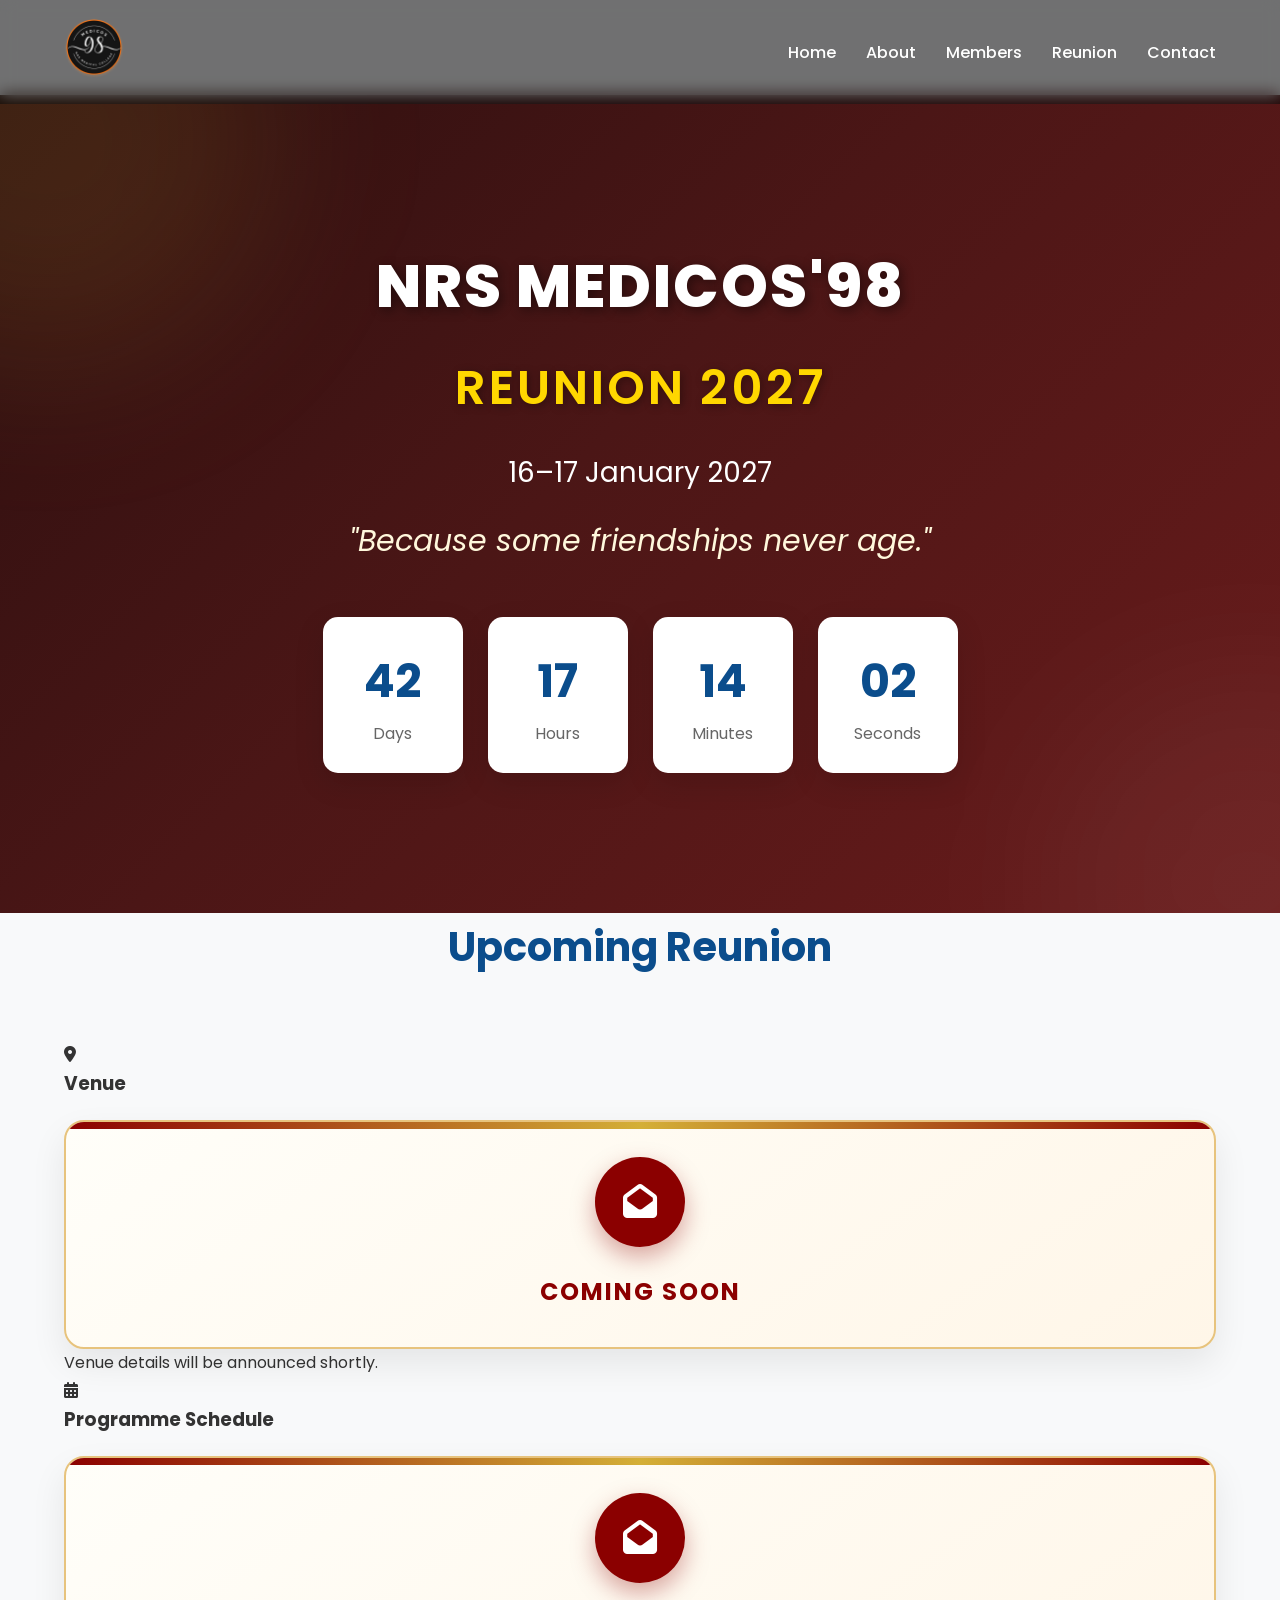
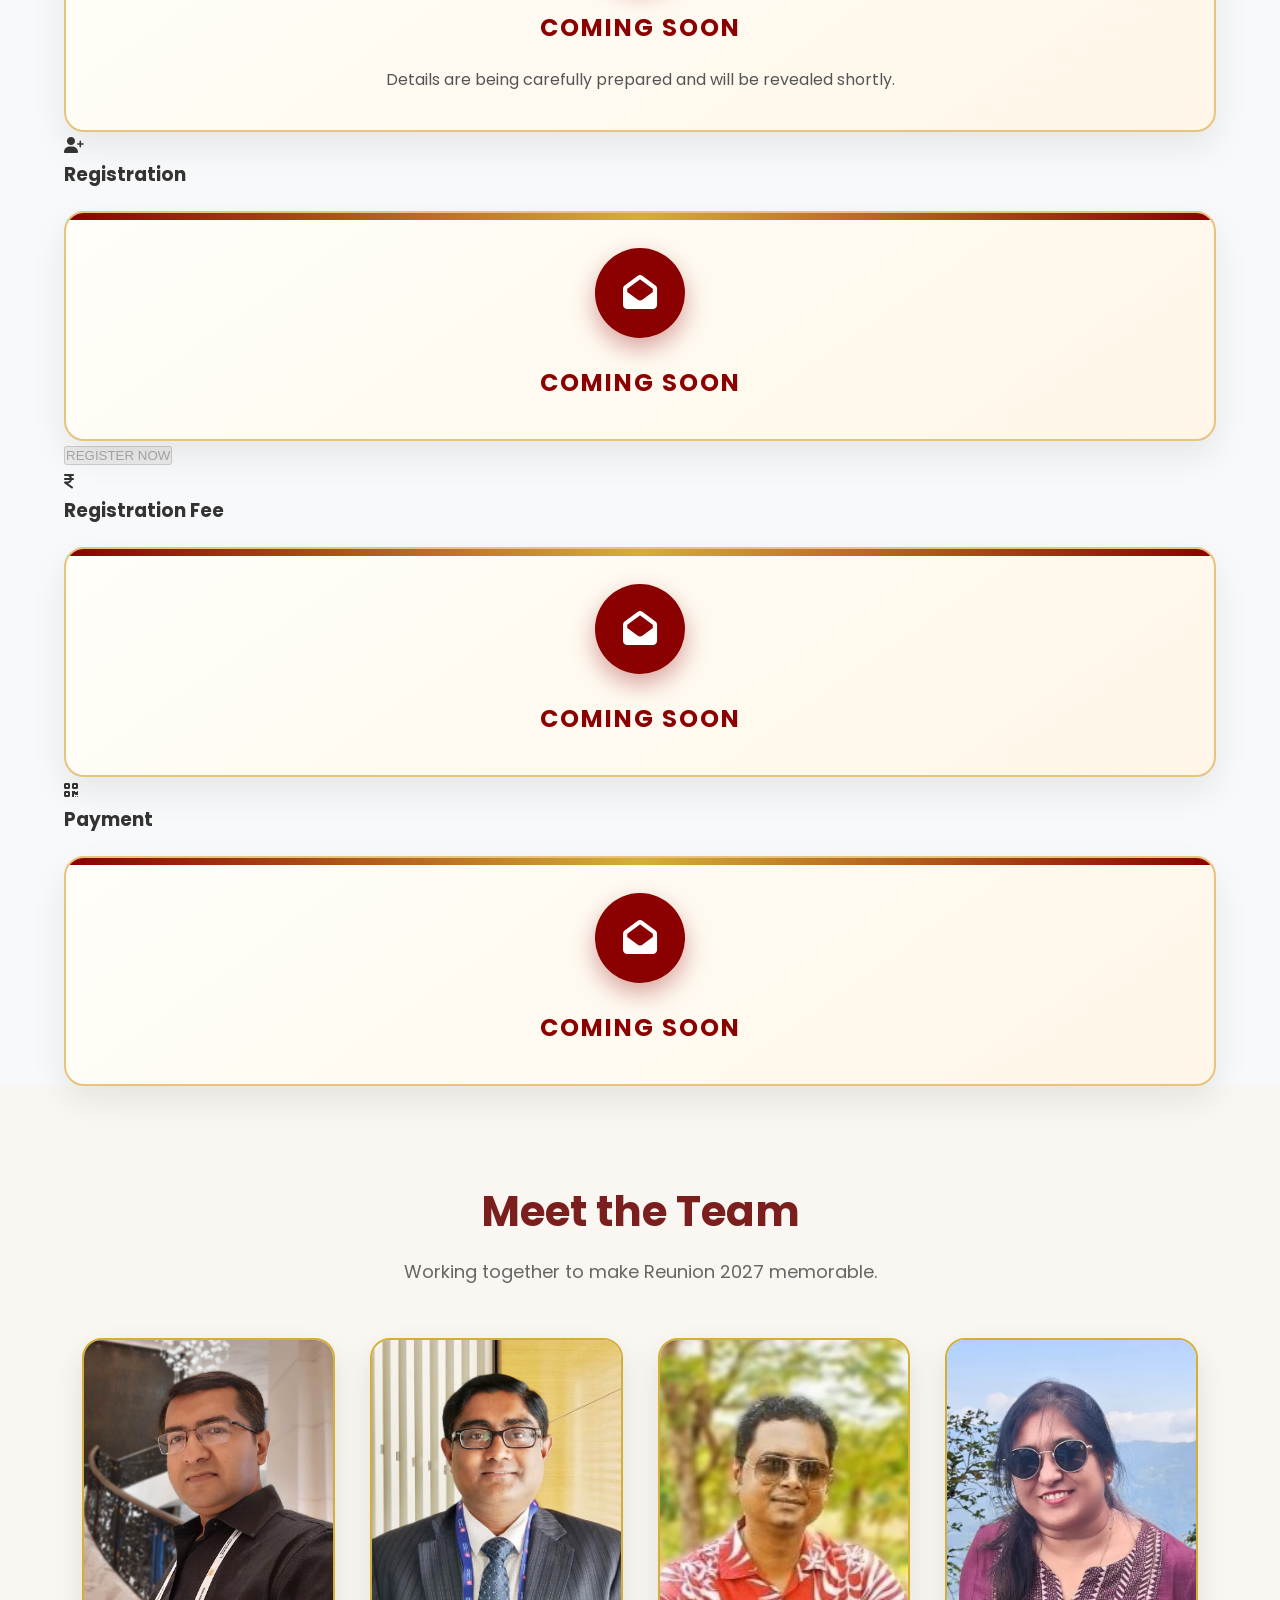
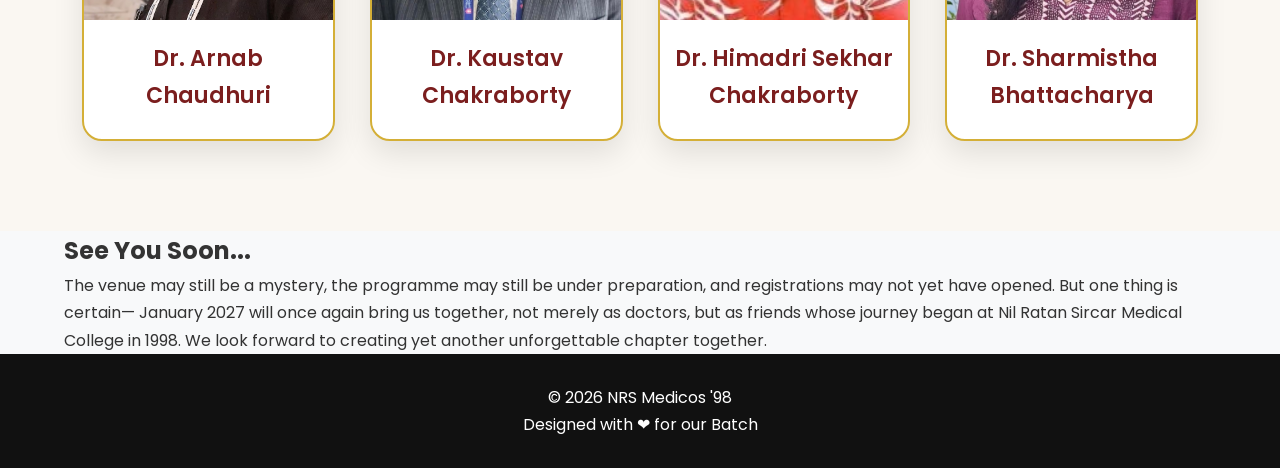
<file: reunion.html>
<!DOCTYPE html>
<html lang="en">

<head>

<meta charset="UTF-8">

<meta name="viewport"
content="width=device-width, initial-scale=1.0">

<title>Reunion 2027 | NRS Medicos '98</title>

<link rel="stylesheet"
href="css/style.css">

<link href="https://fonts.googleapis.com/css2?family=Poppins:wght@300;400;500;600;700&display=swap"
rel="stylesheet">

<link rel="stylesheet"
href="https://cdnjs.cloudflare.com/ajax/libs/font-awesome/6.7.2/css/all.min.css">

</head>

<body>

<header>

<div class="container">

<div class="logo">

<a href="index.html">

<img src="images/logo.png"
alt="NRS Medicos">

</a>

</div>

<nav id="navbar">

<ul id="menu">

<li><a href="index.html">Home</a></li>

<li><a href="about.html">About</a></li>

<li><a href="members.html">Members</a></li>

<li><a class="active"
href="reunion.html">Reunion</a></li>

<li><a href="contact.html">Contact</a></li>

</ul>

</nav>

<div class="menu-btn"
id="menuBtn">

<i class="fa-solid fa-bars"></i>

</div>

</div>

</header>

<section class="reunion-banner">

<div class="container">

<h1>

NRS MEDICOS'98

</h1>

<h2>

REUNION 2027

</h2>

<p>

16–17 January 2027

</p>

<h3>

"Because some friendships never age."

</h3>

<div class="countdown">

<div class="time-box">

<span id="days">000</span>

<small>Days</small>

</div>

<div class="time-box">

<span id="hours">00</span>

<small>Hours</small>

</div>

<div class="time-box">

<span id="minutes">00</span>

<small>Minutes</small>

</div>

<div class="time-box">

<span id="seconds">00</span>

<small>Seconds</small>

</div>

</div>

</div>

</section>

<section class="coming-wrapper">

<div class="container">

<h2 class="section-title">

Upcoming Reunion

</h2>

<div class="coming-grid">

<div class="coming-card">

<i class="fa-solid fa-location-dot"></i>

<h3>

Venue

</h3>

<div class="coming-envelope">

    <div class="wax-seal">

        <i class="fa-solid fa-envelope-open"></i>

    </div>

    <h4>COMING SOON</h4>


</div>

<p>

Venue details will be announced shortly.

</p>

</div>

<div class="coming-card">

<i class="fa-solid fa-calendar-days"></i>

<h3>

Programme Schedule

</h3>

<div class="coming-envelope">

    <div class="wax-seal">

        <i class="fa-solid fa-envelope-open"></i>

    </div>

    <h4>COMING SOON</h4>

    <p>

    Details are being carefully prepared
    and will be revealed shortly.

    </p>

</div>
<p>


<div class="coming-card">

<i class="fa-solid fa-user-plus"></i>

<h3>

Registration

</h3>

<div class="coming-envelope">

    <div class="wax-seal">

        <i class="fa-solid fa-envelope-open"></i>

    </div>

    <h4>COMING SOON</h4>

</div>

<button disabled>

REGISTER NOW

</button>

</div>

<div class="coming-card">

<i class="fa-solid fa-indian-rupee-sign"></i>

<h3>

Registration Fee

</h3>

<div class="coming-envelope">

    <div class="wax-seal">

        <i class="fa-solid fa-envelope-open"></i>

    </div>

    <h4>COMING SOON</h4>

</div>

<div class="coming-card">

<i class="fa-solid fa-qrcode"></i>

<h3>

Payment

</h3>

<div class="coming-envelope">

    <div class="wax-seal">

        <i class="fa-solid fa-envelope-open"></i>

    </div>

    <h4>COMING SOON</h4>

</div>

</div>

</div>

</section>

<section class="team-section">

<div class="container">

<h2>

Meet the Team

</h2>

<p>

Working together to make Reunion 2027 memorable.

</p>

<div class="team-grid">

<div class="team-card">

<img src="images/team-arnab.jpg">

<h3>

Dr. Arnab Chaudhuri

</h3>

</div>

<div class="team-card">

<img src="images/team-kaustav.jpg">

<h3>

Dr. Kaustav Chakraborty

</h3>

</div>

<div class="team-card">

<img src="images/team-himadri.jpg">

<h3>

Dr. Himadri Sekhar Chakraborty

</h3>

</div>

<div class="team-card">

<img src="images/team-sharmistha.jpg">

<h3>

Dr. Sharmistha Bhattacharya

</h3>

</div>

</div>

</div>

</section>

<section class="reunion-message">

<div class="container">

<h2>

See You Soon...

</h2>

<p>

The venue may still be a mystery,
the programme may still be under preparation,
and registrations may not yet have opened.

But one thing is certain—

January 2027 will once again bring us together,
not merely as doctors,
but as friends whose journey began at
Nil Ratan Sircar Medical College in 1998.

We look forward to creating yet another unforgettable chapter together.

</p>

</div>

</section>

<footer>

<p>

© 2026 NRS Medicos '98

<br>

Designed with ❤ for our Batch

</p>

</footer>

<script src="js/script.js"></script>

</body>

</html>
</file>
<file: css/style.css>
/* ===========================
   NRS MEDICOS '98
   Main Stylesheet
=========================== */

* {
    margin: 0;
    padding: 0;
    box-sizing: border-box;
}

html {
    scroll-behavior: smooth;
}

body {
    margin: 0;
    padding-top: 95px;
    /* Height of the fixed header */
    font-family: 'Poppins', sans-serif;
    background: #f8f9fa;
    color: #333;
    line-height: 1.7;

}

.container {

    width: 90%;
    max-width: 1200px;
    margin: auto;

}

/*=====================
Navigation
======================*/

header {

    position: fixed;
    width: 100%;
    top: 0;
    left: 0;
    z-index: 999;

    background: rgba(0, 0, 0, .55);
    backdrop-filter: blur(8px);

}

header .container {

    display: flex;
    justify-content: space-between;
    align-items: center;

    padding: 18px 0;

}

.logo img {

    height: 60px;

}

nav ul {

    display: flex;
    list-style: none;

}

nav li {

    margin-left: 30px;

}

nav a {

    color: white;
    text-decoration: none;
    font-weight: 500;
    transition: .3s;

}

nav a:hover {

    color: #ffc107;

}

/*=====================
Mobile Menu
======================*/

.menu-btn {

    display: none;
    color: white;
    font-size: 28px;
    cursor: pointer;

}

@media(max-width:900px) {

    .menu-btn {

        display: block;

    }

    nav {

        position: absolute;
        top: 85px;
        left: 0;
        width: 100%;
        background: #00152d;

        display: none;

    }

    nav.active {

        display: block;

    }

    nav ul {

        display: flex;
        flex-direction: column;
        padding: 20px;

    }

    nav li {

        margin: 15px 0;
        text-align: center;

    }

}

/*=====================
Hero Section
======================*/

.hero {

    height: 100vh;
    min-height: 650px;

    position: relative;

    overflow: hidden;

    display: flex;
    justify-content: center;
    align-items: center;

    text-align: center;

}

.hero-slide {

    position: absolute;

    top: 0;
    left: 0;

    width: 100%;
    height: 100%;

    background-size: cover;
    background-position: center;

    opacity: 0;

    transform: scale(1.08);

    transition:
        opacity 1.5s ease,
        transform 7s ease;

}

.hero-slide.active {

    opacity: 1;

    transform: scale(1);

}

.hero-overlay {

    position: absolute;

    top: 0;
    left: 0;

    width: 100%;
    height: 100%;

    background:
        linear-gradient(rgba(0, 15, 35, .55),
            rgba(0, 10, 25, .78));

    z-index: 1;

}

.hero-content {

    position: relative;

    z-index: 2;

    color: white;

    max-width: 900px;

    padding: 30px;

}

.hero-small {

    text-transform: uppercase;

    letter-spacing: 5px;

    font-size: 15px;

    margin-bottom: 20px;

    opacity: .9;

}

.hero-content h1 {

    font-size: 68px;

    line-height: 1.1;

    font-weight: 700;

    letter-spacing: 2px;

    margin-bottom: 18px;

}

.hero-content h3 {

    font-size: 30px;

    color: #ffc107;

    margin-bottom: 25px;

    font-weight: 500;

}

.hero-description {

    font-size: 19px;

    line-height: 1.8;

    margin-bottom: 38px;

}

.slider-dots {

    position: absolute;

    bottom: 35px;

    left: 50%;

    transform: translateX(-50%);

    z-index: 3;

    display: flex;

    gap: 12px;

}

.dot {

    width: 12px;

    height: 12px;

    border-radius: 50%;

    border: 2px solid white;

    cursor: pointer;

    transition: .3s;

}

.dot.active {

    background: white;

    transform: scale(1.25);

}

.btn {

    display: inline-block;

    padding: 15px 40px;

    background: #ffc107;

    color: #222;

    text-decoration: none;

    border-radius: 50px;

    transition: .4s;

    font-weight: 600;

}

.btn:hover {

    background: white;

    transform: translateY(-5px);

}

/*=====================
About
======================*/

#about {

    padding: 100px 0;

    text-align: center;

}

#about h2 {

    font-size: 42px;

    margin-bottom: 25px;

}

#about p {

    max-width: 900px;

    margin: auto;

    font-size: 18px;

}

/*=====================
Statistics
======================*/

.stats {

    padding: 80px 0;

    background: #002147;

}

.stats .container {

    display: grid;

    grid-template-columns: repeat(4, 1fr);

    gap: 30px;

}

.card {

    background: white;

    padding: 35px;

    border-radius: 15px;

    text-align: center;

    transition: .4s;

}

.card:hover {

    transform: translateY(-10px);

    box-shadow: 0 12px 30px rgba(0, 0, 0, .2);

}

.card h2 {

    color: #002147;

    font-size: 40px;

    margin-bottom: 10px;

}

.card p {

    font-size: 18px;

}

/*=====================
Footer
======================*/

footer {

    background: #111;

    color: white;

    text-align: center;

    padding: 30px;

}

/*=====================
Reunion Section
======================*/

.reunion {

    padding: 100px 0;

    background: white;

}

.reunion .container {

    display: flex;

    align-items: center;

    justify-content: space-between;

    gap: 60px;

}

.reunion-text {

    flex: 1;

}

.reunion-text h2 {

    color: #002147;

    font-size: 42px;

    margin-bottom: 15px;

}

.reunion-text h3 {

    color: #ffc107;

    margin-bottom: 25px;

    font-size: 24px;

}

.reunion-text p {

    font-size: 18px;

    margin-bottom: 35px;

}

.reunion-image {

    flex: 1;

}

.reunion-image img {

    width: 100%;

    border-radius: 20px;

    box-shadow: 0 15px 40px rgba(0, 0, 0, .25);

    transition: .4s;

}

.reunion-image img:hover {

    transform: scale(1.03);

}

/*=====================
Responsive
======================*/

@media(max-width:900px){

    .hero-content h1{

        font-size:42px;

    }

    .hero-content h3{

        font-size:22px;

    }

    .stats .container{

        grid-template-columns:repeat(2,1fr);

    }

    .reunion .container{

        flex-direction:column;

    }

}

@media(max-width:600px) {

    .stats .container {

        grid-template-columns: 1fr;

    }

    .hero-content h1 {

        font-size: 34px;

    }

    .hero-content p {

        font-size: 16px;

    }

}

/*=====================
Gallery
======================*/

.gallery {

    padding: 100px 0;
    background: #f4f4f4;
    text-align: center;

}

.gallery h2 {

    font-size: 42px;
    margin-bottom: 15px;

}

.gallery-grid {

    display: grid;

    grid-template-columns: repeat(3, 1fr);

    gap: 20px;

    margin-top: 50px;

}

.gallery-grid img {

    width: 100%;
    height: 260px;
    object-fit: cover;

    border-radius: 12px;

    transition: .4s;

    cursor: pointer;

}

.gallery-grid img:hover {

    transform: scale(1.05);

    box-shadow: 0 10px 25px rgba(0, 0, 0, .25);

}

@media(max-width:900px) {

    .gallery-grid {

        grid-template-columns: repeat(2, 1fr);

    }

}

@media(max-width:600px) {

    .gallery-grid {

        grid-template-columns: 1fr;

    }

}

/*=====================
Back To Top
======================*/

#backToTop {

    position: fixed;

    right: 25px;
    bottom: 25px;

    width: 48px;
    height: 48px;

    border: none;

    border-radius: 50%;

    background: #ffc107;

    color: #002147;

    font-size: 18px;

    cursor: pointer;

    z-index: 900;

    opacity: 0;

    visibility: hidden;

    transform: translateY(15px);

    transition: .3s;

    box-shadow:
        0 5px 20px rgba(0, 0, 0, .25);

}

#backToTop.show {

    opacity: 1;

    visibility: visible;

    transform: translateY(0);

}

#backToTop:hover {

    transform: translateY(-4px);

}

}

/* ===========================
   MEMBERS PAGE
=========================== */

.member-banner {
    background: #0b4d8c;
    color: #fff;
    padding: 70px 20px;
    text-align: center;
}

.member-banner h1 {
    font-size: 42px;
    margin-bottom: 10px;
}

.member-banner p {
    font-size: 18px;
    opacity: .9;
}

.member-section {
    padding: 60px 20px;
}

.member-wrapper {
    list-style: none;
    margin: 0;
    padding: 0;

    display: grid;

    grid-template-columns: repeat(auto-fit, minmax(180px, 1fr));

    gap: 30px;
}

.member-item {

    text-align: center;

    transition: .3s;

}

.member-item:hover {

    transform: translateY(-6px);

}

.member-img {

    width: 170px;

    height: 170px;

    object-fit: cover;

    border-radius: 50%;

    border: 6px solid #ffffff;

    box-shadow: 0 10px 25px rgba(0, 0, 0, .15);

}

.member-name {

    margin-top: 15px;

    font-size: 18px;

    font-weight: 600;

    color: #222;

    line-height: 1.4;

}

.footer {

    background: #0b4d8c;

    color: #fff;

    text-align: center;

    padding: 25px;

    margin-top: 60px;

}

@media(max-width:768px) {

    .member-banner h1 {

        font-size: 32px;

    }

    .member-img {

        width: 150px;

        height: 150px;

    }

    .member-name {

        font-size: 16px;

    }

}

@media(max-width:480px) {

    .member-wrapper {

        grid-template-columns: repeat(2, 1fr);

        gap: 20px;

    }

    .member-img {

        width: 130px;

        height: 130px;

    }

}

/* ===========================
   COUNTDOWN
=========================== */

.countdown-section {

    background: #f4f8fc;

    padding: 80px 20px;

    text-align: center;

}

.countdown-section h2 {

    font-size: 38px;

    color: #0b4d8c;

    margin-bottom: 10px;

}

.countdown-subtitle {

    font-size: 18px;

    margin-bottom: 40px;

    color: #666;

}

.countdown {

    display: flex;

    justify-content: center;

    flex-wrap: wrap;

    gap: 25px;

}

.time-box {

    width: 140px;

    background: white;

    border-radius: 15px;

    padding: 25px 10px;

    box-shadow: 0 10px 30px rgba(0, 0, 0, .12);

}

.time-box span {

    display: block;

    font-size: 46px;

    font-weight: 700;

    color: #0b4d8c;

}

.time-box small {

    font-size: 16px;

    color: #666;

}

@media(max-width:768px) {

    .time-box {

        width: 120px;

    }

    .time-box span {

        font-size: 34px;

    }

}

/*=====================================
            ABOUT PAGE
======================================*/

.about-banner {

    background: linear-gradient(rgba(11, 77, 140, .75),
            rgba(11, 77, 140, .75)),
        url("../images/about-banner.jpg") center/cover;

    color: #fff;

    text-align: center;

    padding: 90px 20px;

}

.about-banner h1 {

    font-size: 46px;

    margin-bottom: 15px;

}

.about-banner p {

    max-width: 700px;

    margin: auto;

    font-size: 18px;

    line-height: 1.8;

}

.about-section {

    padding: 80px 20px;

}

.about-grid {

    display: grid;

    grid-template-columns: 1fr 1.3fr;

    gap: 60px;

    align-items: center;

}

.about-image img {

    width: 100%;

    border-radius: 18px;

    box-shadow: 0 15px 35px rgba(0, 0, 0, .15);

}

.about-content h2 {

    color: #0b4d8c;

    margin-bottom: 25px;

    font-size: 36px;

}

.about-content p {

    margin-bottom: 18px;

    line-height: 1.9;

    color: #444;

    text-align: justify;

}

.heritage-cards {

    padding: 70px 20px;

    background: #f8fbff;

}

.heritage-grid {

    display: grid;

    grid-template-columns: repeat(auto-fit, minmax(230px, 1fr));

    gap: 30px;

}

.heritage-card {

    background: #fff;

    padding: 35px;

    border-radius: 15px;

    text-align: center;

    transition: .35s;

    box-shadow: 0 8px 25px rgba(0, 0, 0, .08);

}

.heritage-card:hover {

    transform: translateY(-8px);

}

.heritage-card i {

    font-size: 48px;

    color: #0b4d8c;

    margin-bottom: 20px;

}

.heritage-card h3 {

    margin-bottom: 15px;

    color: #222;

}

.heritage-card p {

    color: #666;

    line-height: 1.7;

}

.college-section {

    padding: 90px 20px;

}

.section-title {

    text-align: center;

    font-size: 40px;

    color: #0b4d8c;

    margin-bottom: 60px;

}

.college-grid {

    display: grid;

    grid-template-columns: 1.3fr 1fr;

    gap: 60px;

    align-items: center;

}

.college-text p {

    margin-bottom: 20px;

    line-height: 1.9;

    text-align: justify;

    color: #444;

}

.college-gallery {

    display: grid;

    gap: 20px;

}

.college-gallery img {

    width: 100%;

    border-radius: 15px;

    transition: .35s;

    box-shadow: 0 10px 30px rgba(0, 0, 0, .12);

}

.college-gallery img:hover {

    transform: scale(1.03);

}

.batch-section {

    background: #f8fbff;

    padding: 90px 20px;

}

.batch-grid {

    display: grid;

    grid-template-columns: 1fr 1.3fr;

    gap: 60px;

    align-items: center;

}

.batch-image img {

    width: 100%;

    border-radius: 18px;

    box-shadow: 0 15px 35px rgba(0, 0, 0, .15);

}

.batch-content p {

    margin-bottom: 20px;

    line-height: 1.9;

    text-align: justify;

    color: #444;

}

.closing-message {

    padding: 90px 20px;

    text-align: center;

}

.closing-message h2 {

    font-size: 42px;

    color: #0b4d8c;

    margin-bottom: 35px;

    font-style: italic;

}

.closing-message p {

    max-width: 950px;

    margin: auto;

    line-height: 2;

    font-size: 18px;

    color: #444;

}

@media(max-width:900px) {

    .about-grid,
    .college-grid,
    .batch-grid {

        grid-template-columns: 1fr;

    }

    .about-image,
    .batch-image {

        order: -1;

    }

    .section-title {

        font-size: 32px;

    }

    .about-banner h1 {

        font-size: 36px;

    }

    .closing-message h2 {

        font-size: 30px;

    }

}

/*=========================================
            CONTACT PAGE
=========================================*/

.contact-banner {

    position: relative;

    background:
        linear-gradient(rgba(0, 0, 0, .25),
            rgba(0, 0, 0, .25)),
        url("../images/contact-banner.jpg");

    background-size: cover;

    background-position: center center;

    background-repeat: no-repeat;

    color: #fff;

    text-align: left;

    padding: 120px 20px 110px;

}

.contact-banner h1 {

    font-size: 60px;

    font-weight: 700;

    margin-bottom: 25px;

    text-shadow: 2px 2px 10px rgba(0, 0, 0, .35);

}

.contact-banner p {

    width: 45%;

    min-width: 320px;

    line-height: 1.8;

    font-size: 22px;

    text-shadow: 1px 1px 8px rgba(0, 0, 0, .4);

}

/* Roots */

.roots-section {

    padding: 80px 20px;

    background: #fffaf2;

}

.roots-card {

    max-width: 900px;

    margin: auto;

    background: #ffffff;

    border-radius: 18px;

    padding: 45px;

    text-align: center;

    box-shadow: 0 15px 40px rgba(0, 0, 0, .08);

}

.roots-card i {

    font-size: 50px;

    color: #f97316;

    margin-bottom: 20px;

}

.roots-card h2 {

    color: #f97316;

    margin-bottom: 20px;

}

.roots-card p {

    font-size: 18px;

    line-height: 1.9;

    color: #444;

}

.roots-card h3 {

    margin-top: 30px;

    color: #22c55e;

    font-style: italic;

}

/* Contact Persons */

.contacts-section {

    padding: 90px 20px;

    background: #ffffff;

}

.contacts-section h2 {

    text-align: center;

    color: #f97316;

    margin-bottom: 50px;

    font-size: 40px;

}

.contact-grid {

    display: grid;

    grid-template-columns: repeat(auto-fit, minmax(250px, 1fr));

    gap: 30px;

}

.person-card {

    background: #fffaf2;

    border-radius: 18px;

    padding: 35px;

    text-align: center;

    transition: .35s;

    box-shadow: 0 10px 30px rgba(0, 0, 0, .08);

}

.person-card:hover {

    transform: translateY(-8px);

}

.person-card i {

    font-size: 42px;

    color: #f97316;

    margin-bottom: 20px;

}

.person-card h3 {

    margin-bottom: 15px;

    color: #333;

}

.person-card a {

    color: #22c55e;

    text-decoration: none;

    font-weight: 600;

    font-size: 18px;

}

/* Social */

.social-section {

    background: #f8fff7;

    padding: 90px 20px;

}

.social-section h2 {

    text-align: center;

    margin-bottom: 50px;

    color: #22c55e;

    font-size: 40px;

}

.social-grid {

    display: grid;

    grid-template-columns: repeat(auto-fit, minmax(240px, 1fr));

    gap: 30px;

}

.social-card {

    background: #fff;

    border-radius: 18px;

    padding: 40px 25px;

    text-align: center;

    text-decoration: none;

    color: #333;

    transition: .35s;

    box-shadow: 0 10px 30px rgba(0, 0, 0, .08);

}

.social-card:hover {

    transform: translateY(-10px);

}

.social-card i {

    font-size: 50px;

    margin-bottom: 20px;

}

.social-card h3 {

    margin-bottom: 10px;

}

.email i {

    color: #f97316;

}



.facebook i {

    color: #1877F2;

}

.whatsapp i {

    color: #22c55e;

}

.youtube i {

    color: #ff0000;

}

/* Ending */

.contact-ending {

    padding: 90px 20px;

    background: #fffaf2;

    text-align: center;

}

.contact-ending h2 {

    color: #f97316;

    margin-bottom: 25px;

    font-size: 34px;

    line-height: 1.5;

}

.contact-ending p {

    font-size: 20px;

    color: #555;

}

/* Mobile */

@media(max-width:768px) {

    .contact-banner h1 {

        font-size: 34px;

    }

    .contacts-section h2,

    .social-section h2 {

        font-size: 30px;

    }

    .roots-card {

        padding: 30px;

    }

    .person-card,

    .social-card {

        padding: 25px;

    }

}

.friendship-line {

    margin-top: 45px;

    display: flex;

    justify-content: center;

    gap: 35px;

    font-size: 48px;

    opacity: .85;

    animation: floatDoctors 4s ease-in-out infinite;

}

.friendship-line i:nth-child(2) {

    animation-delay: .4s;

}

.friendship-line i:nth-child(3) {

    animation-delay: .8s;

}

.friendship-line i:nth-child(4) {

    animation-delay: 1.2s;

}

@keyframes floatDoctors {

    0% {

        transform: translateY(0);

    }

    50% {

        transform: translateY(-8px);

    }

    100% {

        transform: translateY(0);

    }

}

.contact-text {

    width: 50%;

    min-width: 340px;

    font-size: 24px;

    line-height: 1.7;

    text-shadow: 2px 2px 8px rgba(0, 0, 0, .45);

}

.contact-highlight {

    margin-top: 25px;

    font-size: 34px;

    font-weight: 700;

    color: #fff;

    text-shadow: 3px 3px 10px rgba(0, 0, 0, .55);

}

/*==============================
      INVITATION PLACEHOLDER
===============================*/

.coming-envelope{

    margin-top:20px;

    background:linear-gradient(145deg,#fffef9,#fff6e8);

    border:2px solid #e7c37d;

    border-radius:20px;

    padding:35px 25px;

    position:relative;

    overflow:hidden;

    box-shadow:0 15px 35px rgba(0,0,0,.08);

    transition:.4s;

}

.coming-envelope:hover{

    transform:translateY(-8px);

    box-shadow:0 20px 45px rgba(0,0,0,.15);

}

.coming-envelope::before{

    content:"";

    position:absolute;

    top:0;

    left:0;

    width:100%;

    height:7px;

    background:linear-gradient(
    90deg,
    #8b0000,
    #d4af37,
    #8b0000);

}

.wax-seal{

    width:90px;

    height:90px;

    margin:auto;

    border-radius:50%;

    background:#8b0000;

    display:flex;

    justify-content:center;

    align-items:center;

    color:#fff;

    font-size:34px;

    box-shadow:0 10px 25px rgba(139,0,0,.35);

    animation:pulseSeal 2.5s infinite;

}

@keyframes pulseSeal{

0%{

transform:scale(1);

}

50%{

transform:scale(1.08);

}

100%{

transform:scale(1);

}

}

.coming-envelope h4{

    margin-top:25px;

    color:#8b0000;

    font-size:24px;

    text-align:center;

    letter-spacing:2px;

}

.coming-envelope p{

    margin-top:18px;

    color:#555;

    line-height:1.8;

    text-align:center;

}

.reunion-banner{

    background:linear-gradient(
        135deg,
        #2b0f0f 0%,
        #4b1616 45%,
        #6a1b1b 100%
    );

    color:#fff;

    text-align:center;

    padding:140px 20px;

    position:relative;

    overflow:hidden;

}

.reunion-banner::before{

    content:"";

    position:absolute;

    top:-180px;

    left:-180px;

    width:450px;

    height:450px;

    border-radius:50%;

    background:rgba(212,175,55,.12);

    filter:blur(80px);

}

.reunion-banner::after{

    content:"";

    position:absolute;

    right:-180px;

    bottom:-180px;

    width:420px;

    height:420px;

    border-radius:50%;

    background:rgba(255,255,255,.05);

    filter:blur(90px);

}

.reunion-banner .container{

    position:relative;

    z-index:2;

}


/* ==========================================
   REUNION JS ANIMATION
========================================== */

.hidden-card{

    opacity:0;

    transform:translateY(50px);

    transition:.8s ease;

}

.show-card{

    opacity:1;

    transform:translateY(0);

}

.countdown-finished{

    color:#fff;

    font-size:42px;

    text-align:center;

    animation:pulseText 1.5s infinite;

}

@keyframes pulseText{

0%{

transform:scale(1);

}

50%{

transform:scale(1.05);

}

100%{

transform:scale(1);

}

}

/* =========================================
   GLOBAL ANIMATION
========================================= */

.hidden{

    opacity:0;

    transform:translateY(40px);

    transition:.8s ease;

}

.show{

    opacity:1;

    transform:translateY(0);

}

/* =========================================
   STICKY HEADER
========================================= */

header{

    transition:.35s;

}

header.sticky{

    background:#00152d;

    box-shadow:0 6px 20px rgba(0,0,0,.2);

}

/* =========================================
   PAGE FADE
========================================= */

body{

    opacity:0;

    transition:opacity .45s ease;

}

body.loaded{

    opacity:1;

}

/*=========================================
            MEET THE TEAM
=========================================*/

.team-section{

    padding:90px 20px;

    background:#faf7f2;

    text-align:center;

}

.team-section h2{

    font-size:42px;

    color:#7b1e1e;

    margin-bottom:10px;

}

.team-section p{

    color:#666;

    margin-bottom:50px;

    font-size:18px;

}

.team-grid{

    display:grid;

    grid-template-columns:repeat(auto-fit,minmax(240px,1fr));

    gap:35px;

}

.team-card{

    background:#fff;

    border:2px solid #d4af37;   /* Thin Gold Border */

    border-radius:20px;

    overflow:hidden;

    box-shadow:0 12px 30px rgba(0,0,0,.10);

    transition:.35s;

    padding-bottom:25px;

}

.team-card:hover{

    transform:translateY(-10px);

    box-shadow:0 20px 40px rgba(0,0,0,.18);

    border-color:#b8860b;

}

.team-card img{

    width:100%;

    height:280px;

    object-fit:cover;

    object-position:center;

    display:block;

}

.team-card h3{

    margin:20px 15px 0;

    color:#7b1e1e;

    font-size:22px;

    font-weight:600;

    text-align:center;

}

/* ==========================================
   REUNION BANNER TEXT
========================================== */

.reunion-banner h1{

    font-size:60px;

    font-weight:800;

    color:#ffffff;

    letter-spacing:2px;

    margin-bottom:10px;

    text-transform:uppercase;

    text-shadow:3px 3px 12px rgba(0,0,0,.45);

}

.reunion-banner h2{

    font-size:48px;

    font-weight:600;

    color:#ffd700;

    letter-spacing:3px;

    margin-bottom:20px;

    text-shadow:2px 2px 8px rgba(0,0,0,.35);

}

.reunion-banner p{

    font-size:28px;

    color:#ffffff;

    margin-bottom:20px;

}

.reunion-banner h3{

    font-size:30px;

    font-style:italic;

    font-weight:400;

    color:#fff8dc;

    margin-bottom:50px;

}
</file>
